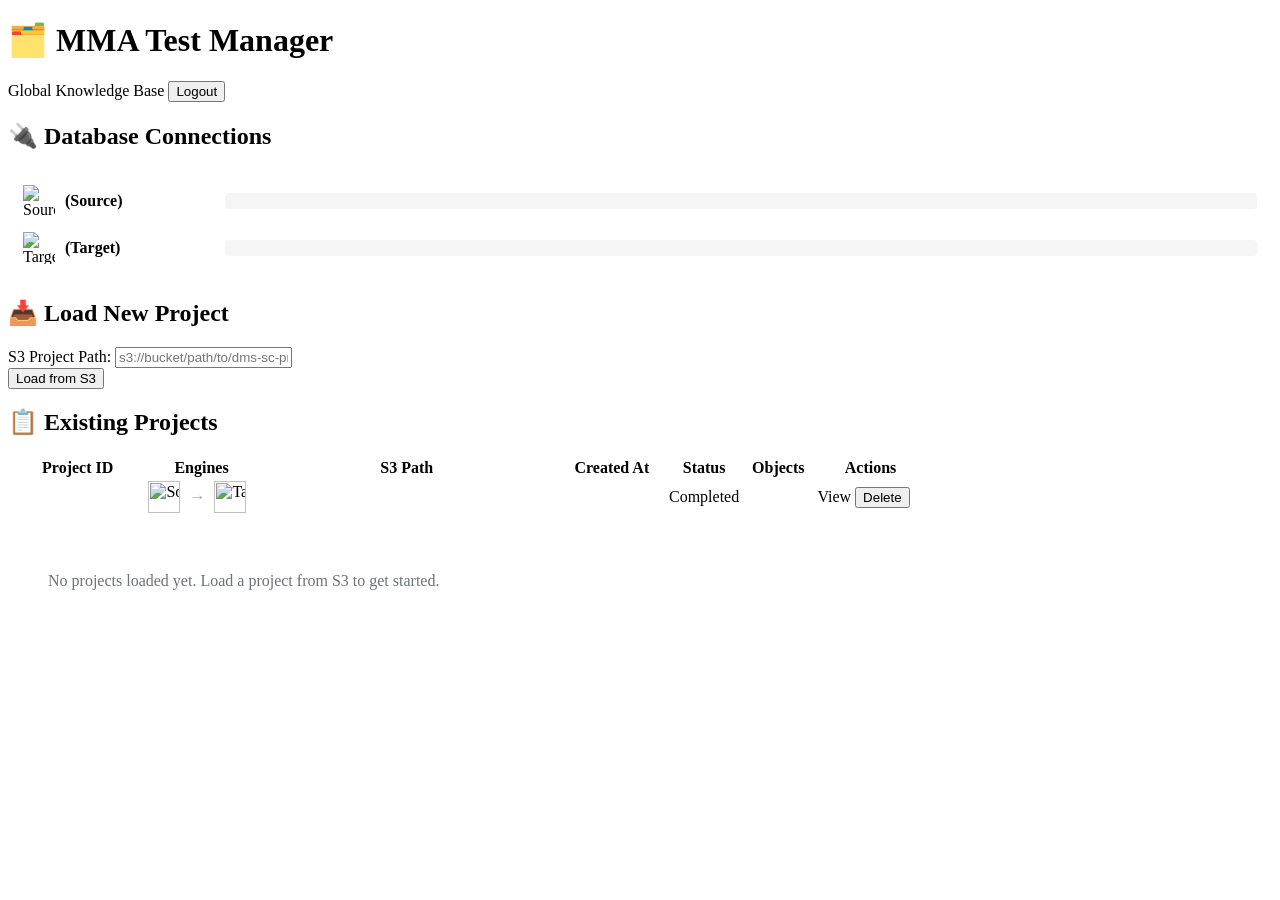
<file: mma-test-manager/src/main/resources/templates/index.html>
<!DOCTYPE html>
<html xmlns:th="http://www.thymeleaf.org">
<head>
    <meta charset="UTF-8">
    <meta name="viewport" content="width=device-width, initial-scale=1.0">
    <meta name="_csrf" th:content="${_csrf.token}"/>
    <meta name="_csrf_header" th:content="${_csrf.headerName}"/>
    <title>MMA Test Manager - Home</title>
    <link rel="stylesheet" th:href="@{/css/style.css}">
</head>
<body>
    <div class="header">
        <div class="header-content">
            <h1>🗂️ MMA Test Manager</h1>
            <div class="header-nav">
                <a th:href="@{/knowledge-base}" class="btn btn-secondary btn-sm">Global Knowledge Base</a>
                <form method="post" th:action="@{/logout}" style="display: inline;">
                    <button type="submit" class="btn btn-secondary btn-sm">Logout</button>
                </form>
            </div>
        </div>
    </div>

    <div class="container">
        <div class="card" th:if="${sourceDbConnectionString != null or targetDbConnectionString != null}">
            <div class="card-header">
                <h2>🔌 Database Connections</h2>
            </div>
            <div style="padding: 15px;">
                <div th:if="${sourceDbConnectionString != null}" style="margin-bottom: 15px;">
                    <div style="display: flex; align-items: center; gap: 10px;">
                        <img th:src="${sourceDbIcon}" alt="Source DB" style="width: 32px; height: 32px;">
                        <strong style="min-width: 150px;"><span th:text="${sourceDbEngine}"></span> (Source)</strong>
                        <div style="flex: 1; background: #f5f5f5; padding: 8px; border-radius: 4px; font-family: monospace; word-wrap: break-word; overflow-wrap: break-word;">
                            <span th:text="${sourceDbConnectionString}"></span>
                        </div>
                    </div>
                </div>
                <div th:if="${targetDbConnectionString != null}">
                    <div style="display: flex; align-items: center; gap: 10px;">
                        <img th:src="${targetDbIcon}" alt="Target DB" style="width: 32px; height: 32px;">
                        <strong style="min-width: 150px;"><span th:text="${targetDbEngine}"></span> (Target)</strong>
                        <div style="flex: 1; background: #f5f5f5; padding: 8px; border-radius: 4px; font-family: monospace; word-wrap: break-word; overflow-wrap: break-word;">
                            <span th:text="${targetDbConnectionString}"></span>
                        </div>
                    </div>
                </div>
            </div>
        </div>

        <div class="card">
            <div class="card-header">
                <h2>📥 Load New Project</h2>
            </div>
            <form method="post" th:action="@{/load}">
                <div class="form-group">
                    <label>S3 Project Path:</label>
                    <input type="text" name="s3Path" class="form-control" th:value="${defaultS3Path}" 
                           placeholder="s3://bucket/path/to/dms-sc-project" required>
                </div>
                <button type="submit" class="btn btn-primary">Load from S3</button>
            </form>
        </div>

        <div class="card">
            <div class="card-header flex-between">
                <h2>📋 Existing Projects</h2>
            </div>
            <div class="table-container" th:if="${projects != null and !projects.isEmpty()}">
                <table>
                    <thead>
                        <tr>
                            <th style="width: 15%;">Project ID</th>
                            <th style="width: 12%;">Engines</th>
                            <th>S3 Path</th>
                            <th style="width: 12%;">Created At</th>
                            <th style="width: 8%;">Status</th>
                            <th style="width: 8%;">Objects</th>
                            <th style="width: 12%;">Actions</th>
                        </tr>
                    </thead>
                    <tbody>
                        <tr th:each="project : ${projects}">
                            <td style="word-break: break-all;"><strong th:text="${project.id}"></strong></td>
                            <td style="white-space: nowrap; vertical-align: middle;">
                                <img th:if="${project.sourceEndpoint != null}" 
                                     th:src="@{/images/{engine}.png(engine=${project.sourceEndpoint.dbEngine})}"
                                     th:alt="${project.sourceEndpoint.dbEngine}"
                                     style="width: 32px; height: 32px; cursor: pointer; margin-right: 5px; vertical-align: middle;"
                                     th:onclick="'showEndpointInfo(' + ${project.sourceEndpoint.id} + ')'"
                                     title="Source Database">
                                <span style="color: #9ca3af; vertical-align: middle;">→</span>
                                <img th:if="${project.targetEndpoint != null}" 
                                     th:src="@{/images/{engine}.png(engine=${project.targetEndpoint.dbEngine})}"
                                     th:alt="${project.targetEndpoint.dbEngine}"
                                     style="width: 32px; height: 32px; cursor: pointer; margin-left: 5px; vertical-align: middle;"
                                     th:onclick="'showEndpointInfo(' + ${project.targetEndpoint.id} + ')'"
                                     title="Target Database">
                            </td>
                            <td th:text="${project.s3Path}"></td>
                            <td th:text="${project.createdAt}"></td>
                            <td>
                                <span class="badge badge-success" th:if="${project.status == 'COMPLETED'}">Completed</span>
                                <span class="badge badge-info" th:if="${project.status != 'COMPLETED'}" th:text="${project.status}"></span>
                            </td>
                            <td th:text="${project.objectCount}"></td>
                            <td>
                                <a th:href="@{/project/{id}(id=${project.id})}" class="btn btn-primary btn-sm">View</a>
                                <button class="btn btn-danger btn-sm" th:attr="data-project-id=${project.id}" onclick="deleteProject(this.dataset.projectId)">Delete</button>
                            </td>
                        </tr>
                    </tbody>
                </table>
            </div>
            <p th:if="${projects == null or projects.isEmpty()}" class="text-center" style="padding: 40px; color: #6b7280;">
                No projects loaded yet. Load a project from S3 to get started.
            </p>
        </div>
    </div>

    <!-- Endpoint Info Modal -->
    <div id="endpointModal" style="display:none; position:fixed; top:0; left:0; width:100%; height:100%; background:rgba(0,0,0,0.5); z-index:1000;">
        <div style="background:white; margin:50px auto; padding:20px; width:80%; max-width:600px; border-radius:8px; box-shadow: 0 4px 6px rgba(0,0,0,0.1);">
            <div style="display:flex; justify-content:space-between; align-items:center; margin-bottom:20px; border-bottom: 2px solid #e5e7eb; padding-bottom:10px;">
                <h2 style="margin:0;">Database Endpoint Information</h2>
                <button onclick="closeEndpointModal()" style="background:none; border:none; font-size:24px; cursor:pointer; color:#6b7280;">&times;</button>
            </div>
            <div id="endpointInfo" style="font-family:monospace; font-size:14px;"></div>
        </div>
    </div>

    <script th:inline="javascript">
        const contextPath = /*[[@{/}]]*/ '';
        const csrfToken = document.querySelector('meta[name="_csrf"]').content;
        const csrfHeader = document.querySelector('meta[name="_csrf_header"]').content;
        
        function deleteProject(projectId) {
            if (!confirm('Delete this project and all its data? This cannot be undone.')) {
                return;
            }
            fetch(contextPath + 'project/' + projectId + '/delete', { 
                method: 'POST',
                headers: {
                    [csrfHeader]: csrfToken
                }
            })
                .then(response => response.text())
                .then(data => {
                    if (data === 'SUCCESS') {
                        location.reload();
                    } else {
                        alert(data);
                    }
                });
        }
        
        function showEndpointInfo(endpointId) {
            fetch(contextPath + 'endpoint/' + endpointId)
                .then(response => response.json())
                .then(data => {
                    let html = '<table style="width:100%; border-collapse: collapse;">';
                    html += '<tr style="border-bottom:1px solid #e5e7eb;"><td style="padding:8px; font-weight:bold; width:40%;">Type:</td><td style="padding:8px;">' + data.endpointType + '</td></tr>';
                    html += '<tr style="border-bottom:1px solid #e5e7eb;"><td style="padding:8px; font-weight:bold;">Engine:</td><td style="padding:8px;">' + data.dbEngine + '</td></tr>';
                    html += '<tr style="border-bottom:1px solid #e5e7eb;"><td style="padding:8px; font-weight:bold;">Vendor:</td><td style="padding:8px;">' + (data.vendorName || 'N/A') + '</td></tr>';
                    html += '<tr style="border-bottom:1px solid #e5e7eb;"><td style="padding:8px; font-weight:bold;">Version:</td><td style="padding:8px;">' + (data.vendorEngineVersion || 'N/A') + '</td></tr>';
                    html += '<tr style="border-bottom:1px solid #e5e7eb;"><td style="padding:8px; font-weight:bold;">Edition:</td><td style="padding:8px;">' + (data.vendorEdition || 'N/A') + '</td></tr>';
                    html += '<tr style="border-bottom:1px solid #e5e7eb;"><td style="padding:8px; font-weight:bold;">Connection:</td><td style="padding:8px; word-break:break-all;">' + (data.connectionData || 'N/A') + '</td></tr>';
                    html += '<tr><td style="padding:8px; font-weight:bold;">Full Engine:</td><td style="padding:8px; word-break:break-all;">' + (data.vendorEngine || 'N/A') + '</td></tr>';
                    html += '</table>';
                    document.getElementById('endpointInfo').innerHTML = html;
                    document.getElementById('endpointModal').style.display = 'block';
                })
                .catch(error => {
                    alert('Error loading endpoint info: ' + error);
                });
        }
        
        function closeEndpointModal() {
            document.getElementById('endpointModal').style.display = 'none';
        }
    </script>
</body>
</html>
</file>
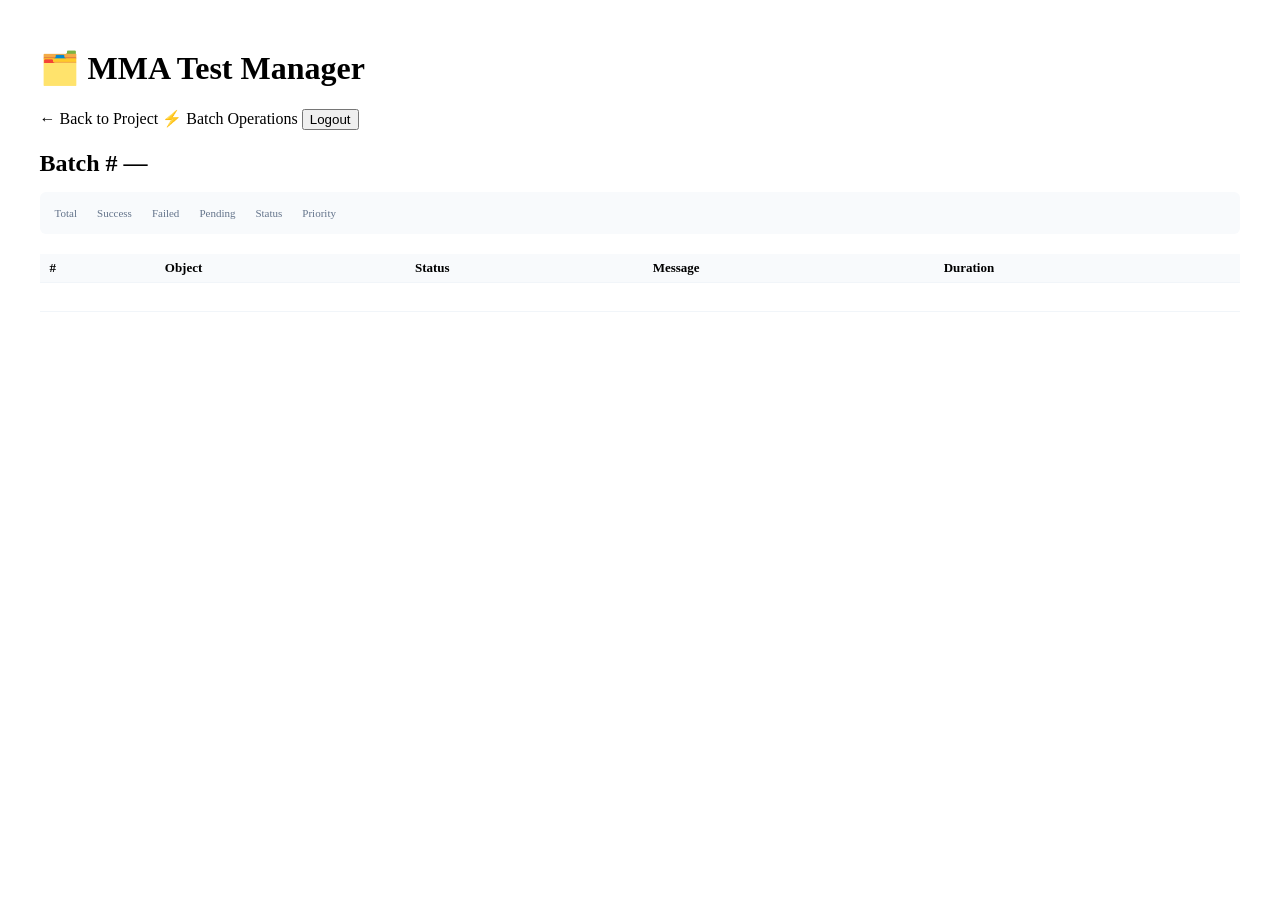
<file: mma-test-manager/src/main/resources/templates/batch-detail.html>
<!DOCTYPE html>
<html xmlns:th="http://www.thymeleaf.org">
<head>
    <meta charset="UTF-8"/>
    <title>Batch Job Detail</title>
    <link rel="stylesheet" th:href="@{/css/style.css}"/>
    <style>
        .detail-container { max-width: 95%; margin: 0 auto; padding: 20px; }
        .item-table { width: 100%; border-collapse: collapse; font-size: 13px; }
        .item-table th, .item-table td { padding: 6px 10px; border-bottom: 1px solid #f1f5f9; text-align: left; }
        .item-table th { background: #f8fafc; font-weight: 600; }
        .badge { padding: 2px 8px; border-radius: 10px; font-size: 11px; font-weight: 600; }
        .badge-success { background: #dcfce7; color: #166534; }
        .badge-failed { background: #fee2e2; color: #991b1b; }
        .badge-running { background: #dbeafe; color: #1d4ed8; }
        .badge-pending { background: #f1f5f9; color: #475569; }
        .badge-skipped { background: #fef3c7; color: #92400e; }
        .summary { display: flex; gap: 20px; margin-bottom: 20px; padding: 15px; background: #f8fafc; border-radius: 6px; }
        .summary-item { text-align: center; }
        .summary-item .num { font-size: 24px; font-weight: 700; }
        .summary-item .label { font-size: 11px; color: #64748b; }
    </style>
</head>
<body>
<div class="detail-container">
    <div class="header">
        <div class="header-content">
            <h1>🗂️ MMA Test Manager</h1>
            <div class="header-nav">
                <a th:href="@{/project/{id}(id=${projectId})}" class="btn btn-secondary btn-sm">← Back to Project</a>
                <a th:href="@{'/project/' + ${projectId} + '/batch'}" class="btn btn-secondary btn-sm">⚡ Batch Operations</a>
                <form method="post" th:action="@{/logout}" style="display: inline;"><button type="submit" class="btn btn-secondary btn-sm">Logout</button></form>
            </div>
        </div>
    </div>

    <div style="margin-top:20px;">
    <div style="display: flex; justify-content: space-between; align-items: center; margin-bottom: 15px;">
        <h2 style="margin:0;">Batch #<span th:text="${job.id}"></span> — <span th:text="${job.operation}"></span></h2>
        <span style="font-size:12px; color:#64748b;" th:text="'Submitted by ' + (${job.submittedBy} != null ? ${job.submittedBy} : '—') + ' at ' + ${#temporals.format(job.createdAt, 'yyyy-MM-dd HH:mm:ss')}"></span>
    </div>

    <div class="summary">
        <div class="summary-item"><div class="num" th:text="${job.totalItems}"></div><div class="label">Total</div></div>
        <div class="summary-item"><div class="num" style="color:#166534;" th:text="${job.completedItems}"></div><div class="label">Success</div></div>
        <div class="summary-item"><div class="num" style="color:#991b1b;" th:text="${job.failedItems}"></div><div class="label">Failed</div></div>
        <div class="summary-item"><div class="num" th:text="${job.totalItems - job.completedItems - job.failedItems}"></div><div class="label">Pending</div></div>
        <div class="summary-item"><div class="label">Status</div><div class="num" style="font-size:14px;" th:text="${job.status}"></div></div>
        <div class="summary-item"><div class="label">Priority</div><div class="num" style="font-size:14px;" th:text="${job.priority}"></div></div>
    </div>

    <table class="item-table">
        <thead><tr><th>#</th><th>Object</th><th>Status</th><th>Message</th><th>Duration</th></tr></thead>
        <tbody>
            <tr th:each="item, idx : ${items}">
                <td th:text="${idx.count}"></td>
                <td style="font-family:monospace;" th:text="${item.objectName}"></td>
                <td>
                    <span class="badge" th:classappend="${item.status == 'SUCCESS' ? 'badge-success' : item.status == 'FAILED' ? 'badge-failed' : item.status == 'RUNNING' ? 'badge-running' : item.status == 'SKIPPED' ? 'badge-skipped' : 'badge-pending'}" th:text="${item.status}"></span>
                </td>
                <td style="font-size:11px; max-width:400px; overflow:hidden; text-overflow:ellipsis;" th:text="${item.message}"></td>
                <td style="font-size:11px;" th:text="${item.startedAt != null && item.completedAt != null ? T(java.time.Duration).between(item.startedAt, item.completedAt).toSeconds() + 's' : '—'}"></td>
            </tr>
        </tbody>
    </table>
</div>
</body>
</html>
</file>
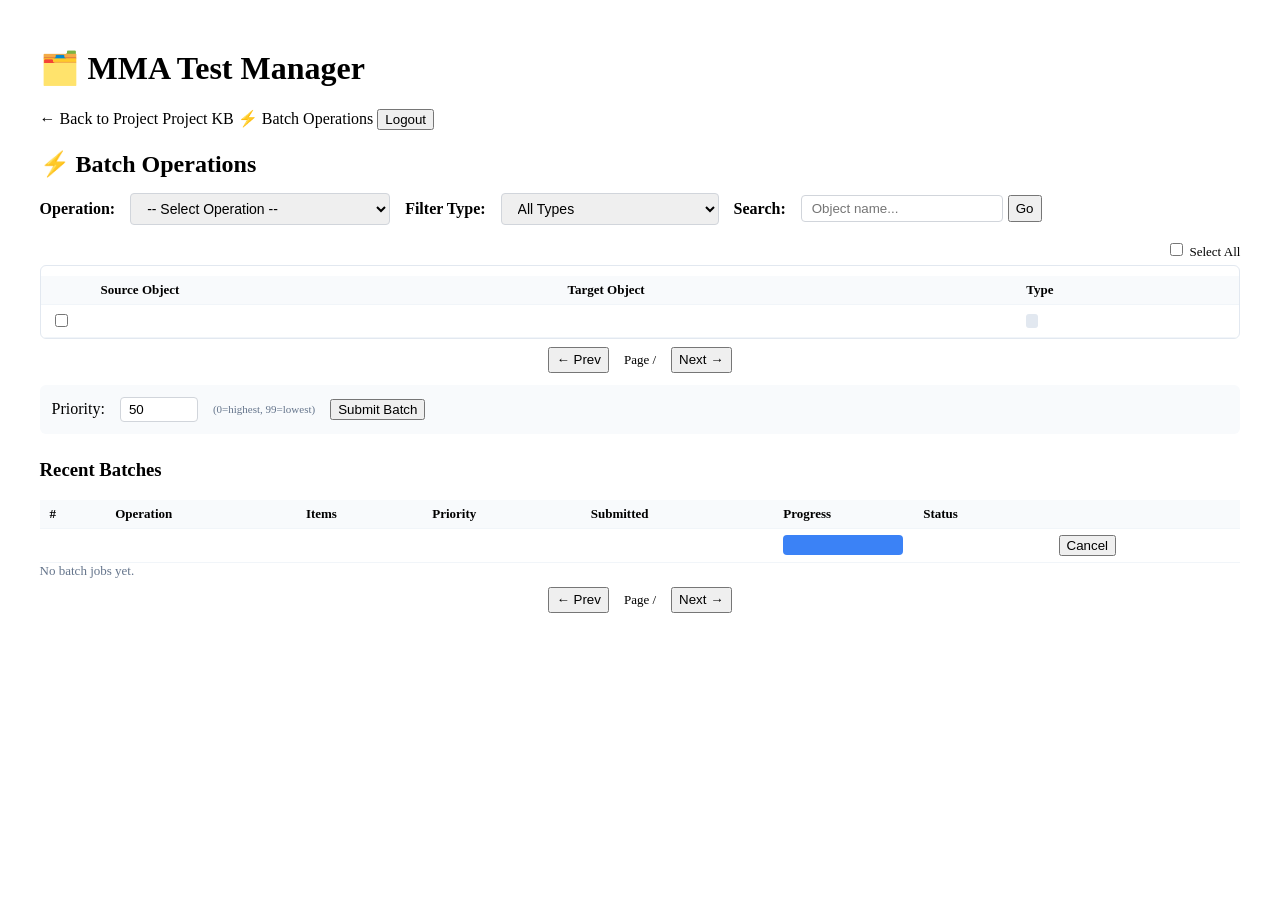
<file: mma-test-manager/src/main/resources/templates/batch.html>
<!DOCTYPE html>
<html xmlns:th="http://www.thymeleaf.org">
<head>
    <meta charset="UTF-8"/>
    <meta name="_csrf" th:content="${_csrf.token}"/>
    <meta name="_csrf_header" th:content="${_csrf.headerName}"/>
    <title>Batch Operations</title>
    <link rel="stylesheet" th:href="@{/css/style.css}"/>
    <style>
        .batch-container { max-width: 95%; margin: 0 auto; padding: 20px; }
        .step-row { display: flex; gap: 15px; align-items: center; margin-bottom: 15px; flex-wrap: wrap; }
        .step-row label { font-weight: 600; white-space: nowrap; }
        .step-row select { padding: 6px 12px; border: 1px solid #d1d5db; border-radius: 4px; font-size: 14px; }
        .object-table { width: 100%; border-collapse: collapse; margin-top: 10px; font-size: 13px; }
        .object-table th, .object-table td { padding: 6px 10px; border-bottom: 1px solid #f1f5f9; text-align: left; }
        .object-table th { background: #f8fafc; font-weight: 600; position: sticky; top: 0; }
        .object-table tr:hover { background: #f8fafc; }
        .object-list-wrapper { max-height: 400px; overflow-y: auto; border: 1px solid #e2e8f0; border-radius: 6px; }
        .progress-bar { background: #e2e8f0; border-radius: 4px; height: 20px; overflow: hidden; }
        .progress-fill { background: #3b82f6; height: 100%; transition: width 0.3s; display: flex; align-items: center; justify-content: center; color: white; font-size: 11px; }
        .job-table { width: 100%; border-collapse: collapse; font-size: 13px; margin-top: 10px; }
        .job-table th, .job-table td { padding: 6px 10px; border-bottom: 1px solid #f1f5f9; }
        .job-table th { background: #f8fafc; text-align: left; }
        .badge { padding: 2px 8px; border-radius: 10px; font-size: 11px; font-weight: 600; }
        .badge-running { background: #dbeafe; color: #1d4ed8; }
        .badge-completed { background: #dcfce7; color: #166534; }
        .badge-failed { background: #fee2e2; color: #991b1b; }
        .badge-queued { background: #fef3c7; color: #92400e; }
        .badge-cancelled { background: #f1f5f9; color: #475569; }
        .submit-row { display: flex; gap: 15px; align-items: center; margin-top: 12px; padding: 12px; background: #f8fafc; border-radius: 6px; }
        .type-badge { font-size: 11px; padding: 1px 6px; border-radius: 3px; background: #e2e8f0; color: #475569; }
    </style>
</head>
<body>
<div class="batch-container">
    <div class="header">
        <div class="header-content">
            <h1>🗂️ MMA Test Manager</h1>
            <div class="header-nav">
                <a th:href="@{/project/{id}(id=${projectId})}" class="btn btn-secondary btn-sm">← Back to Project</a>
                <a th:if="${project != null}" th:href="@{'/project/' + ${project.id} + '/knowledge-base'}" class="btn btn-secondary btn-sm">Project KB</a>
                <a th:if="${project != null}" th:href="@{'/project/' + ${project.id} + '/batch'}" class="btn btn-secondary btn-sm">⚡ Batch Operations</a>
                <form method="post" th:action="@{/logout}" style="display: inline;"><button type="submit" class="btn btn-secondary btn-sm">Logout</button></form>
            </div>
        </div>
    </div>

    <div style="margin-top:20px;">
    <h2 style="margin:0 0 15px 0;">⚡ Batch Operations</h2>

    <!-- Step 1: Operation dropdown -->
    <div class="step-row">
        <label>Operation:</label>
        <select id="operationSelect" onchange="changeOperation(this.value)">
            <option value="">-- Select Operation --</option>
            <optgroup label="DDL">
                <option value="CONVERT_DDL" th:selected="${operation == 'CONVERT_DDL'}">Convert/Fix Target DDL &amp; Apply</option>
                <option value="REFRESH_SOURCE_DDL" th:selected="${operation == 'REFRESH_SOURCE_DDL'}">Refresh DDL from Source</option>
                <option value="REFRESH_TARGET_DDL" th:selected="${operation == 'REFRESH_TARGET_DDL'}">Refresh DDL from Target</option>
            </optgroup>
            <optgroup label="Comparison Test">
                <option value="GENERATE_COMPARISON" th:selected="${operation == 'GENERATE_COMPARISON'}">Generate Comparison Tests</option>
                <option value="RUN_SOURCE" th:selected="${operation == 'RUN_SOURCE'}" th:text="'Run Source Tests (' + ${sourceEngine} + ')'">Run Source Tests</option>
                <option value="CONVERT_TESTS" th:selected="${operation == 'CONVERT_TESTS'}">Convert Tests to Target</option>
                <option value="RUN_TARGET" th:selected="${operation == 'RUN_TARGET'}" th:text="'Run Target Tests (' + ${targetEngine} + ')'">Run Target Tests</option>
                <option value="RESET_COMPARISON" th:selected="${operation == 'RESET_COMPARISON'}">⚠ Reset Comparison Tests</option>
            </optgroup>
            <optgroup label="Unit Test">
                <option value="GENERATE_UNIT" th:selected="${operation == 'GENERATE_UNIT'}" th:text="'Generate ' + ${targetEngine} + ' Unit Tests'">Generate Unit Tests</option>
                <option value="RUN_UNIT" th:selected="${operation == 'RUN_UNIT'}">Run Unit Tests</option>
                <option value="RESET_UNIT" th:selected="${operation == 'RESET_UNIT'}">⚠ Reset Unit Tests</option>
            </optgroup>
        </select>

        <label>Filter Type:</label>
        <select id="typeFilter" onchange="changeType(this.value)">
            <option value="">All Types</option>
            <option value="PROCEDURE">PROCEDURE</option>
            <option value="FUNCTION">FUNCTION</option>
            <option value="SQL_SCALAR_FUNCTION">SQL_SCALAR_FUNCTION</option>
            <option value="TABLE_FUNCTION">TABLE_FUNCTION</option>
            <option value="VIEW">VIEW</option>
            <option value="TRIGGER">TRIGGER</option>
            <option value="TABLE">TABLE</option>
        </select>

        <label>Search:</label>
        <form method="get" th:action="@{/project/{id}/batch(id=${projectId})}" style="display:flex; gap:5px;">
            <input type="hidden" name="operation" th:value="${operation}"/>
            <input type="text" name="search" th:value="${search}" placeholder="Object name..." style="padding:5px 10px; border:1px solid #d1d5db; border-radius:4px; width:180px;"/>
            <button type="submit" class="btn btn-primary btn-sm">Go</button>
        </form>
    </div>

    <!-- Step 2: Object list -->
    <div th:if="${operation != ''}" >
        <div style="display:flex; justify-content:space-between; align-items:center; margin-bottom:5px;">
            <span style="font-size:13px; color:#64748b;" th:text="${totalElements + ' eligible objects'}"></span>
            <label style="font-size:13px;"><input type="checkbox" id="selectAll" onchange="toggleAll(this)"/> Select All</label>
        </div>
        <div class="object-list-wrapper">
            <table class="object-table">
                <thead>
                    <tr>
                        <th style="width:30px;"></th>
                        <th>Source Object</th>
                        <th>Target Object</th>
                        <th>Type</th>
                    </tr>
                </thead>
                <tbody>
                    <tr th:each="obj : ${objects}">
                        <td><input type="checkbox" class="obj-check" th:value="${obj.id}"/></td>
                        <td style="font-family:monospace; font-size:12px;" th:text="${obj.sourceSchemaName + '.' + obj.sourceObjectName}"></td>
                        <td style="font-family:monospace; font-size:12px;" th:text="${obj.targetSchemaName != null ? obj.targetSchemaName + '.' + obj.targetObjectName : '—'}"></td>
                        <td><span class="type-badge" th:text="${obj.sourceObjectType}"></span></td>
                    </tr>
                </tbody>
            </table>
        </div>
        <div style="display:flex; justify-content:center; gap:5px; margin-top:8px;" th:if="${totalPages > 1}">
            <button class="btn btn-secondary btn-sm" th:if="${currentPage > 0}"
                    th:onclick="'location.href=\'' + @{/project/{id}/batch(id=${projectId},operation=${operation},search=${search},page=${currentPage - 1})} + '\''">← Prev</button>
            <span style="padding:5px 10px; font-size:13px;">Page <strong th:text="${currentPage + 1}"></strong> / <strong th:text="${totalPages}"></strong></span>
            <button class="btn btn-secondary btn-sm" th:if="${currentPage + 1 < totalPages}"
                    th:onclick="'location.href=\'' + @{/project/{id}/batch(id=${projectId},operation=${operation},search=${search},page=${currentPage + 1})} + '\''">Next →</button>
        </div>

        <!-- Submit row -->
        <div class="submit-row">
            <label>Priority:</label>
            <input type="number" id="priority" value="50" min="0" max="99" style="width:60px; padding:4px 8px; border:1px solid #d1d5db; border-radius:4px;"/>
            <span style="font-size:11px; color:#64748b;">(0=highest, 99=lowest)</span>
            <button class="btn btn-primary" onclick="submitBatch()">Submit Batch</button>
        </div>
    </div>

    <!-- Recent Jobs -->
    <h3 style="margin-top:25px;">Recent Batches</h3>
    <table class="job-table" th:if="${!#lists.isEmpty(recentJobs)}">
        <thead><tr><th>#</th><th>Operation</th><th>Items</th><th>Priority</th><th>Submitted</th><th>Progress</th><th>Status</th><th></th></tr></thead>
        <tbody>
            <tr th:each="job : ${recentJobs}">
                <td><a th:href="@{'/project/' + ${projectId} + '/batch/' + ${job.id}}" th:text="${job.id}"></a></td>
                <td th:text="${job.operation}"></td>
                <td th:text="${job.totalItems}"></td>
                <td th:text="${job.priority}"></td>
                <td style="font-size:11px;" th:text="${(job.submittedBy != null ? job.submittedBy : '—') + ' / ' + #temporals.format(job.createdAt, 'MM-dd HH:mm')}"></td>
                <td style="width:120px;">
                    <div class="progress-bar"><div class="progress-fill" th:with="pct=${job.totalItems != 0 ? (job.completedItems + job.failedItems) * 100 / job.totalItems : 0}" th:style="'width: ' + ${pct} + '%'" th:text="${pct} + '%'"></div></div>
                </td>
                <td><span class="badge" th:classappend="${job.status == 'RUNNING' ? 'badge-running' : job.status == 'COMPLETED' ? 'badge-completed' : job.status == 'FAILED' ? 'badge-failed' : job.status == 'CANCELLED' ? 'badge-cancelled' : 'badge-queued'}" th:text="${job.status}"></span></td>
                <td><button th:if="${job.status == 'RUNNING' || job.status == 'QUEUED'}" class="btn btn-secondary btn-sm" th:onclick="'cancelJob(' + ${job.id} + ')'">Cancel</button></td>
            </tr>
        </tbody>
    </table>
    <div th:if="${#lists.isEmpty(recentJobs)}" style="color:#64748b; font-size:13px;">No batch jobs yet.</div>
    <div style="display:flex; justify-content:center; gap:5px; margin-top:8px;" th:if="${totalJobPages > 1}">
        <button class="btn btn-secondary btn-sm" th:if="${jobPage > 0}"
                th:onclick="'location.href=\'' + @{/project/{id}/batch(id=${projectId},operation=${operation},jobPage=${jobPage - 1})} + '\''">← Prev</button>
        <span style="padding:5px 10px; font-size:13px;">Page <strong th:text="${jobPage + 1}"></strong> / <strong th:text="${totalJobPages}"></strong></span>
        <button class="btn btn-secondary btn-sm" th:if="${jobPage + 1 < totalJobPages}"
                th:onclick="'location.href=\'' + @{/project/{id}/batch(id=${projectId},operation=${operation},jobPage=${jobPage + 1})} + '\''">Next →</button>
    </div>

    <!-- Live status -->
    <div id="liveStatus" style="display:none; margin-top:15px; border:1px solid #3b82f6; border-radius:6px; padding:12px;">
        <h4 id="liveTitle" style="margin:0 0 8px 0;"></h4>
        <div class="progress-bar"><div class="progress-fill" id="liveProgress" style="width:0%">0%</div></div>
        <div id="liveItems" style="margin-top:8px; max-height:200px; overflow-y:auto; font-size:12px;"></div>
    </div>
</div>

<script th:inline="javascript">
    const contextPath = /*[[@{/}]]*/ '';
    const projectId = /*[[${projectId}]]*/ '';
    const csrfToken = document.querySelector('meta[name="_csrf"]').content;
    const csrfHeader = document.querySelector('meta[name="_csrf_header"]').content;

    function changeOperation(val) {
        if (val) location.href = contextPath + 'project/' + projectId + '/batch?operation=' + val;
    }
    function changeType(val) {
        const op = document.getElementById('operationSelect').value;
        location.href = contextPath + 'project/' + projectId + '/batch?operation=' + op + '&search=' + val;
    }
    function toggleAll(cb) {
        document.querySelectorAll('.obj-check').forEach(c => c.checked = cb.checked);
    }
    function submitBatch() {
        const op = document.getElementById('operationSelect').value;
        if (!op) { alert('Select an operation'); return; }
        const selected = [...document.querySelectorAll('.obj-check:checked')].map(c => c.value);
        if (!selected.length) { alert('Select at least one object'); return; }
        const priority = document.getElementById('priority').value;

        showWorking('Submitting batch...');
        fetch(contextPath + 'project/' + projectId + '/batch/submit', {
            method: 'POST',
            headers: { 'Content-Type': 'application/x-www-form-urlencoded', [csrfHeader]: csrfToken },
            body: 'operation=' + op + '&priority=' + priority + '&' + selected.map(id => 'objectIds=' + id).join('&')
        }).then(r => { if (!r.ok) throw new Error('HTTP ' + r.status); return r.json(); })
        .then(data => {
            hideWorking();
            if (data.jobId) {
                document.getElementById('liveStatus').style.display = 'block';
                pollStatus(data.jobId);
            } else { alert('Submit failed: ' + JSON.stringify(data)); }
        }).catch(err => { hideWorking(); alert('Error: ' + err); });
    }
    function pollStatus(jobId) {
        const interval = setInterval(() => {
            fetch(contextPath + 'project/' + projectId + '/batch/' + jobId + '/status')
                .then(r => r.json()).then(data => {
                    document.getElementById('liveTitle').textContent = data.operation + ' — ' + data.status + ' (' + (data.success + data.failed) + '/' + data.total + ')';
                    document.getElementById('liveProgress').style.width = data.progress + '%';
                    document.getElementById('liveProgress').textContent = data.progress + '%';
                    document.getElementById('liveItems').innerHTML = data.items.map(i =>
                        '<div>' + (i.status==='SUCCESS'?'✅':i.status==='FAILED'?'❌':i.status==='RUNNING'?'⏳':'⬜') +
                        ' ' + i.objectName + (i.status==='FAILED'&&i.message?' <span style="color:#dc2626">'+i.message.substring(0,60)+'</span>':'') + '</div>'
                    ).join('');
                    if (data.status !== 'RUNNING' && data.status !== 'QUEUED') {
                        clearInterval(interval);
                        setTimeout(() => location.reload(), 1500);
                    }
                });
        }, 3000);
    }
    function cancelJob(jobId) {
        fetch(contextPath + 'project/' + projectId + '/batch/' + jobId + '/cancel', {
            method: 'POST', headers: { [csrfHeader]: csrfToken }
        }).then(() => location.reload());
    }
    function showWorking(msg) {
        let el = document.getElementById('workingOverlay');
        if (!el) { el = document.createElement('div'); el.id = 'workingOverlay'; el.style.cssText = 'position:fixed;top:0;left:0;width:100%;height:100%;background:rgba(0,0,0,0.3);z-index:9999;display:flex;align-items:center;justify-content:center;'; document.body.appendChild(el); }
        el.innerHTML = '<div style="background:white;padding:20px 40px;border-radius:8px;box-shadow:0 4px 12px rgba(0,0,0,0.2);font-size:16px;"><span style="display:inline-block;width:16px;height:16px;border:2px solid #ccc;border-top-color:#333;border-radius:50%;animation:spin .6s linear infinite;margin-right:8px;vertical-align:middle;"></span>' + msg + '</div>';
        el.style.display = 'flex';
    }
    function hideWorking() { const el = document.getElementById('workingOverlay'); if (el) el.style.display = 'none'; }
</script>
<style>@keyframes spin{to{transform:rotate(360deg);}}</style>
</body>
</html>
</file>
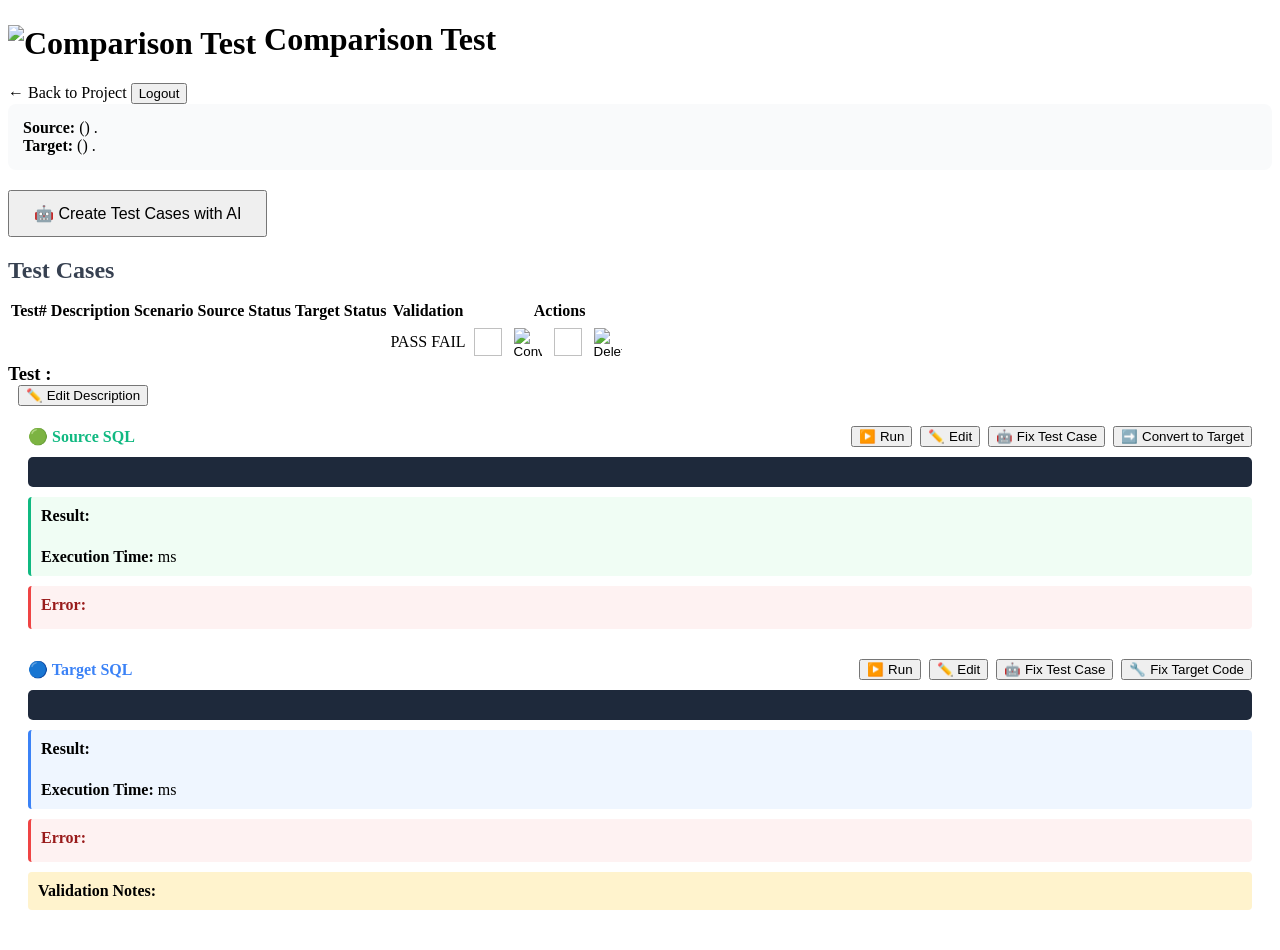
<file: mma-test-manager/src/main/resources/templates/comparison.html>
<!DOCTYPE html>
<html xmlns:th="http://www.thymeleaf.org">
<head>
    <meta charset="UTF-8">
    <meta name="viewport" content="width=device-width, initial-scale=1.0">
    <meta name="_csrf" th:content="${_csrf.token}"/>
    <meta name="_csrf_header" th:content="${_csrf.headerName}"/>
    <title>Comparison Test - MMA Test Manager</title>
    <link rel="stylesheet" th:href="@{/css/style.css}">
    <style>
        .sql-box { background: #1e293b; color: #e2e8f0; padding: 15px; font-family: 'Courier New', monospace; font-size: 13px; white-space: pre-wrap; border-radius: 5px; margin: 10px 0; max-height: 300px; overflow-y: auto; }
        .test-row { background: white; padding: 15px; margin-bottom: 15px; border-radius: 8px; box-shadow: 0 1px 3px rgba(0,0,0,0.1); }
        .test-header { display: flex; justify-content: space-between; align-items: center; margin-bottom: 10px; }
        .test-actions { display: flex; gap: 5px; }
        .icon-btn { padding: 4px; border: none; background: transparent; cursor: pointer; transition: all 0.2s; border-radius: 4px; }
        .icon-btn:hover { transform: scale(1.1); opacity: 0.8; }
        .icon-btn img { width: 28px; height: 28px; display: block; }
    </style>
</head>
<body>
    <div class="header">
        <div class="header-content">
            <h1><img th:src="@{/images/comparison-test.png}" alt="Comparison Test" style="width: 32px; height: 32px; vertical-align: middle;"> Comparison Test</h1>
            <div class="header-nav">
                <a th:href="@{/project/{id}(id=${object.projectId})}" class="btn btn-secondary btn-sm" onclick="event.preventDefault(); history.back();">← Back to Project</a>
                <form method="post" th:action="@{/logout}" style="display: inline;">
                    <button type="submit" class="btn btn-secondary btn-sm">Logout</button>
                </form>
            </div>
        </div>
    </div>

    <div class="container">
        <div class="card">
            <div class="object-info" style="background: #f9fafb; padding: 15px; border-radius: 8px; margin-bottom: 20px;">
                <div><strong>Source:</strong> (<span th:text="${object.sourceObjectType}"></span>)
                <span th:text="${object.sourceSchemaName}"></span>.<span th:if="${object.sourcePackageName != null and !object.sourcePackageName.isEmpty()}" th:text="${object.sourcePackageName + '.'}"></span><span th:text="${object.sourceObjectName}"></span></div>
                <div><strong>Target:</strong> (<span th:text="${object.targetObjectType != null ? object.targetObjectType : object.sourceObjectType}"></span>) <span th:text="${object.targetSchemaName}"></span>.<span th:text="${object.targetObjectName}"></span></div>
            </div>
            
            <div style="margin-bottom: 20px;">
                <button class="btn btn-primary" th:onclick="'generateTests(' + ${object.id} + ')'" style="font-size: 16px; padding: 12px 24px;">
                    🤖 Create Test Cases with AI
                </button>
            </div>

            <h2 style="color: #374151; margin-bottom: 15px;">Test Cases</h2>
            <div class="table-container">
                <table th:if="${testCases != null and !testCases.isEmpty()}">
                    <thead>
                        <tr>
                            <th>Test#</th>
                            <th>Description</th>
                            <th>Scenario</th>
                            <th th:text="${sourceEngine} + ' Status'">Source Status</th>
                            <th th:text="${targetEngine} + ' Status'">Target Status</th>
                            <th>Validation</th>
                <th style="min-width: 180px;">Actions</th>
            </tr>
        </thead>
        <tbody>
            <tr th:each="tc : ${testCases}">
                <td th:text="${tc.testNumber}"></td>
                <td th:text="${tc.description}"></td>
                <td th:text="${tc.scenario}"></td>
                <td th:text="${tc.sourceStatus}"></td>
                <td th:text="${tc.targetStatus}"></td>
                <td>
                    <span th:if="${tc.validationResult == 'PASS'}" class="status-pass">PASS</span>
                    <span th:if="${tc.validationResult == 'FAIL'}" class="status-fail">FAIL</span>
                    <span th:if="${tc.validationResult != 'PASS' and tc.validationResult != 'FAIL'}" th:text="${tc.validationResult}"></span>
                </td>
                <td>
                    <button class="icon-btn" th:onclick="'executeSource(' + ${tc.id} + ')'" th:title="'Run ' + ${sourceEngine}">
                        <img th:src="@{/images/{icon}.png(icon=${sourceIcon})}" th:alt="${sourceEngine}">
                    </button>
                    <button class="icon-btn" th:onclick="'convertToTarget(' + ${tc.id} + ')'" th:title="'Convert to ' + ${targetEngine}">
                        <img th:src="@{/images/convert.png}" alt="Convert">
                    </button>
                    <button class="icon-btn" th:onclick="'executeTarget(' + ${tc.id} + ')'" th:title="'Run ' + ${targetEngine}">
                        <img th:src="@{/images/{icon}.png(icon=${targetIcon})}" th:alt="${targetEngine}">
                    </button>
                    <button class="icon-btn" th:onclick="'deleteTestCase(' + ${tc.id} + ')'" title="Delete">
                        <img th:src="@{/images/delete.png}" alt="Delete">
                    </button>
                </td>
            </tr>
        </tbody>
    </table>
            </div>
        </div>
    </div>
    
    <div th:each="tc : ${testCases}" class="card" style="margin-bottom: 20px;">
        <div class="card-header flex-between">
            <h3 style="margin: 0;">Test <span th:text="${tc.testNumber}"></span>: <span th:text="${tc.description}"></span></h3>
            <button class="btn btn-secondary btn-sm" th:data-tc-id="${tc.id}" th:data-desc="${tc.description}" onclick="editDescriptionModal(this.dataset.tcId, this.dataset.desc)" style="margin-left: 10px;">✏️ Edit Description</button>
        </div>
        
        <div style="padding: 20px;">
            <div style="display: flex; justify-content: space-between; align-items: center; margin-bottom: 10px;">
                <h4 style="margin: 0; color: #10b981;" th:text="'🟢 ' + ${sourceEngine} + ' SQL'">🟢 Source SQL</h4>
                <div style="display: flex; gap: 8px;">
                    <button class="btn btn-success btn-sm" th:onclick="'executeSource(' + ${tc.id} + ')'">▶️ Run</button>
                    <button class="btn btn-secondary btn-sm" th:onclick="'editSQL(' + ${tc.id} + ', \'source\')'">✏️ Edit</button>
                    <button class="btn btn-primary btn-sm" th:data-tc-id="${tc.id}" th:data-engine="${sourceEngineRaw}" onclick="fixTestCaseWithGenAI(this.dataset.tcId, this.dataset.engine)">🤖 Fix Test Case</button>
                    <button class="btn btn-info btn-sm" th:onclick="'convertToTarget(' + ${tc.id} + ')'">➡️ Convert to Target</button>
                </div>
            </div>
            <div class="sql-box" th:id="'source-sql-' + ${tc.id}" th:text="${tc.sourceSql}"></div>
            <div th:if="${tc.sourceResult}" style="margin-top: 10px; padding: 10px; background: #f0fdf4; border-left: 3px solid #10b981; border-radius: 4px;">
                <strong>Result:</strong> <pre style="margin: 5px 0 0 0; white-space: pre-wrap; font-family: monospace; font-size: 13px;" th:text="${tc.sourceResult}"></pre><br>
                <strong>Execution Time:</strong> <span th:text="${tc.sourceExecutionTimeMs}"></span> ms
            </div>
            <div th:if="${tc.sourceError}" style="margin-top: 10px; padding: 10px; background: #fef2f2; border-left: 3px solid #ef4444; border-radius: 4px; color: #991b1b;">
                <strong>Error:</strong> <pre style="margin: 5px 0 0 0; white-space: pre-wrap; font-family: monospace; font-size: 13px; color: #991b1b;" th:text="${tc.sourceError}"></pre>
            </div>
            
            <div th:if="${tc.targetSql}" style="margin-top: 30px;">
                <div style="display: flex; justify-content: space-between; align-items: center; margin-bottom: 10px;">
                    <h4 style="margin: 0; color: #3b82f6;" th:text="'🔵 ' + ${targetEngine} + ' SQL'">🔵 Target SQL</h4>
                    <div style="display: flex; gap: 8px;">
                        <button class="btn btn-success btn-sm" th:onclick="'executeTarget(' + ${tc.id} + ')'">▶️ Run</button>
                        <button class="btn btn-secondary btn-sm" th:onclick="'editSQL(' + ${tc.id} + ', \'target\')'">✏️ Edit</button>
                        <button class="btn btn-primary btn-sm" th:data-tc-id="${tc.id}" th:data-engine="${targetEngineRaw}" onclick="fixTestCaseWithGenAI(this.dataset.tcId, this.dataset.engine)">🤖 Fix Test Case</button>
                        <button class="btn btn-success btn-sm" th:onclick="'fixTargetCodeWithGenAI(' + ${tc.id} + ')'">🔧 Fix Target Code</button>
                    </div>
                </div>
                <div class="sql-box" th:id="'target-sql-' + ${tc.id}" th:text="${tc.targetSql}"></div>
                <div th:if="${tc.targetResult}" style="margin-top: 10px; padding: 10px; background: #eff6ff; border-left: 3px solid #3b82f6; border-radius: 4px;">
                    <strong>Result:</strong> <pre style="margin: 5px 0 0 0; white-space: pre-wrap; font-family: monospace; font-size: 13px;" th:text="${tc.targetResult}"></pre><br>
                    <strong>Execution Time:</strong> <span th:text="${tc.targetExecutionTimeMs}"></span> ms
                </div>
                <div th:if="${tc.targetError}" style="margin-top: 10px; padding: 10px; background: #fef2f2; border-left: 3px solid #ef4444; border-radius: 4px; color: #991b1b;">
                    <strong>Error:</strong> <pre style="margin: 5px 0 0 0; white-space: pre-wrap; font-family: monospace; font-size: 13px; color: #991b1b;" th:text="${tc.targetError}"></pre>
                </div>
            </div>
            
            <div th:if="${tc.validationNotes}" style="margin-top: 10px; padding: 10px; background: #fff3cd; border-radius: 4px;">
                <strong>Validation Notes:</strong> <span th:text="${tc.validationNotes}" style="white-space: pre-line;"></span>
            </div>
        </div>
    </div>
    
    <!-- Edit Modal -->
    <div id="editModal" style="display:none; position:fixed; top:0; left:0; width:100%; height:100%; background:rgba(0,0,0,0.5); z-index:1000;">
        <div style="background:white; margin:50px auto; padding:20px; width:80%; max-width:800px; border-radius:5px;">
            <h2>Edit SQL</h2>
            <textarea id="editSqlText" style="width:100%; height:300px; font-family:monospace; padding:10px;"></textarea>
            <br><br>
            <button onclick="saveSQL()" style="background:#28a745; color:white; padding:10px 20px; border:none; cursor:pointer;">Save</button>
            <button onclick="closeEditModal()" style="background:#6c757d; color:white; padding:10px 20px; border:none; cursor:pointer; margin-left:10px;">Cancel</button>
        </div>
    </div>
    
    <!-- Fix Test Modal -->
    <div id="fixTestModal" style="display:none; position:fixed; top:0; left:0; width:100%; height:100%; background:rgba(0,0,0,0.5); z-index:1000;">
        <div style="background:white; margin:50px auto; padding:20px; width:80%; max-width:800px; border-radius:5px;">
            <h2>🤖 Fix Test Case with AI</h2>
            <label for="fixTestInstruction"><strong>Additional Instructions (optional):</strong></label>
            <textarea id="fixTestInstruction" placeholder="Enter any additional instructions for fixing the test..." style="width:100%; min-height:150px; font-family:monospace; padding:10px; margin-top:10px;"></textarea>
            <br><br>
            <button onclick="submitFixTest()" style="background:#0d6efd; color:white; padding:10px 20px; border:none; cursor:pointer;">Fix Test Case</button>
            <button onclick="closeFixTestModal()" style="background:#6c757d; color:white; padding:10px 20px; border:none; cursor:pointer; margin-left:10px;">Cancel</button>
        </div>
    </div>
    
    <!-- Fix Target Code Modal -->
    <div id="fixTargetModal" style="display:none; position:fixed; top:0; left:0; width:100%; height:100%; background:rgba(0,0,0,0.5); z-index:1000;">
        <div style="background:white; margin:50px auto; padding:20px; width:80%; max-width:800px; border-radius:5px;">
            <h2>🔧 Fix Target Code with AI</h2>
            <div style="background:#fff3cd; border:1px solid #ffc107; padding:10px; margin-bottom:15px; border-radius:4px;">
                <strong style="color:#dc3545;">⚠️ WARNING:</strong> <span style="color:#856404;">Fix Target Code will automatically deploy AI-generated code to the target database without explicit confirmation.</span>
            </div>
            <label for="fixTargetInstruction"><strong>Additional Instructions (optional):</strong></label>
            <textarea id="fixTargetInstruction" placeholder="Enter any additional instructions for fixing the target code..." style="width:100%; min-height:150px; font-family:monospace; padding:10px; margin-top:10px;"></textarea>
            <br><br>
            <button onclick="submitFixTarget()" style="background:#198754; color:white; padding:10px 20px; border:none; cursor:pointer;">Fix Target Code</button>
            <button onclick="closeFixTargetModal()" style="background:#6c757d; color:white; padding:10px 20px; border:none; cursor:pointer; margin-left:10px;">Cancel</button>
        </div>
    </div>
    
    <!-- Edit Description Modal -->
    <div id="editDescModal" style="display:none; position:fixed; top:0; left:0; width:100%; height:100%; background:rgba(0,0,0,0.5); z-index:1000;">
        <div style="background:white; margin:50px auto; padding:20px; width:80%; max-width:600px; border-radius:5px;">
            <h2>✏️ Edit Test Description</h2>
            <input type="hidden" id="editDescTestCaseId">
            <label for="editDescInput"><strong>Description:</strong></label>
            <input type="text" id="editDescInput" style="width:100%; padding:10px; margin-top:10px; font-size:14px;">
            <br><br>
            <button onclick="saveDescriptionModal()" style="background:#0d6efd; color:white; padding:10px 20px; border:none; cursor:pointer;">Save</button>
            <button onclick="closeEditDescModal()" style="background:#6c757d; color:white; padding:10px 20px; border:none; cursor:pointer; margin-left:10px;">Cancel</button>
        </div>
    </div>
    
    <script th:inline="javascript">
        const contextPath = /*[[@{/}]]*/ '';
        const csrfToken = document.querySelector('meta[name="_csrf"]').content;
        const csrfHeader = document.querySelector('meta[name="_csrf_header"]').content;
        let currentTestCaseId = null;
        let currentDbType = null;
        let currentFixTestCaseId = null;
        let currentFixTestDbType = null;
        let currentFixTargetTestCaseId = null;
        
        function showAlert(message) {
            location.reload();
        }
        
        function generateTests(objectId) {
            if (!confirm('Generate 3 test cases?')) return;
            showWorking('Generating tests...');
            fetch(contextPath + 'validation/' + objectId + '/generate', { 
                method: 'POST',
                headers: { [csrfHeader]: csrfToken }
            })
                .then(response => response.text())
                .then(data => {
                    showAlert(data);
                    location.reload();
                })
                .catch(err => { hideWorking(); alert('Error: ' + err); });
        }
        
        function executeSource(testCaseId) {
            showWorking('Running on source...');
            fetch(contextPath + 'testcase/' + testCaseId + '/execute-source', { 
                method: 'POST',
                headers: { [csrfHeader]: csrfToken }
            })
                .then(response => response.text())
                .then(data => {
                    showAlert(data);
                    location.reload();
                });
        }
        
        function convertToTarget(testCaseId) {
            showWorking('Converting...');
            fetch(contextPath + 'testcase/' + testCaseId + '/convert', { 
                method: 'POST',
                headers: { [csrfHeader]: csrfToken }
            })
                .then(response => response.text())
                .then(data => {
                    showAlert(data);
                    location.reload();
                })
                .catch(err => { hideWorking(); alert('Error: ' + err); });
        }
        
        function executeTarget(testCaseId) {
            showWorking('Executing...');
            fetch(contextPath + 'testcase/' + testCaseId + '/execute-postgresql', { 
                method: 'POST',
                headers: { [csrfHeader]: csrfToken }
            })
                .then(response => response.text())
                .then(data => {
                    showAlert(data);
                    location.reload();
                });
        }
        
        function deleteTestCase(testCaseId) {
            if (!confirm('Delete this test case?')) return;
            fetch(contextPath + 'test-case/' + testCaseId + '/delete', { 
                method: 'POST',
                headers: { [csrfHeader]: csrfToken }
            })
                .then(response => response.text())
                .then(data => {
                    if (data === 'SUCCESS') {
                        location.reload();
                    } else {
                        showAlert(data);
                    }
                });
        }
        
        function editSQL(testCaseId, dbType) {
            currentTestCaseId = testCaseId;
            currentDbType = dbType;
            
            let sqlElement = document.getElementById((dbType === 'source' ? 'source-sql-' : 'target-sql-') + testCaseId);
            if (sqlElement) {
                document.getElementById('editSqlText').value = sqlElement.innerText;
                document.getElementById('editModal').style.display = 'block';
            } else {
                alert('SQL element not found for test case ' + testCaseId);
            }
        }
        
        function closeEditModal() {
            document.getElementById('editModal').style.display = 'none';
            currentTestCaseId = null;
            currentDbType = null;
        }
        
        function saveSQL() {
            let newSql = document.getElementById('editSqlText').value;
            
            // Get current SQL values
            let sourceSql = document.getElementById('source-sql-' + currentTestCaseId).innerText;
            let pgSql = document.getElementById('target-sql-' + currentTestCaseId) ? 
                        document.getElementById('target-sql-' + currentTestCaseId).innerText : '';
            
            // Update the appropriate one
            if (currentDbType === 'source') {
                sourceSql = newSql;
            } else {
                pgSql = newSql;
            }
            
            fetch(contextPath + 'testcase/' + currentTestCaseId + '/update', {
                method: 'POST',
                headers: {
                    'Content-Type': 'application/x-www-form-urlencoded',
                    [csrfHeader]: csrfToken
                },
                body: 'sourceSql=' + encodeURIComponent(sourceSql) + '&targetSql=' + encodeURIComponent(pgSql)
            })
            .then(response => response.text())
            .then(data => {
                showAlert(data);
                closeEditModal();
                location.reload();
            });
        }
        
        function fixTestCaseWithGenAI(testCaseId, dbType) {
            currentFixTestCaseId = testCaseId;
            currentFixTestDbType = dbType;
            document.getElementById('fixTestInstruction').value = '';
            document.getElementById('fixTestModal').style.display = 'block';
        }
        
        function closeFixTestModal() {
            document.getElementById('fixTestModal').style.display = 'none';
            currentFixTestCaseId = null;
            currentFixTestDbType = null;
        }
        
        function submitFixTest() {
            let userInput = document.getElementById('fixTestInstruction').value;
            
            // Hide input form and show loading message
            document.getElementById('fixTestModal').querySelector('div > div').innerHTML = 
                '<h2>🤖 Fixing Test Case with AI</h2>' +
                '<div style="padding: 20px; text-align: center;">' +
                '<p>Processing your request...</p>' +
                '<p style="color: #666;">This may take a few moments.</p>' +
                '</div>';
            
            fetch(contextPath + 'testcase/' + currentFixTestCaseId + '/fix/' + currentFixTestDbType, { 
                method: 'POST',
                headers: {
                    'Content-Type': 'application/x-www-form-urlencoded',
                    [csrfHeader]: csrfToken
                },
                body: 'additionalInstructions=' + encodeURIComponent(userInput || '')
            })
                .then(response => response.text())
                .then(data => {
                    showAlert(data);
                    closeFixTestModal();
                    location.reload();
                });
        }
        
        function fixTargetCodeWithGenAI(testCaseId) {
            currentFixTargetTestCaseId = testCaseId;
            document.getElementById('fixTargetInstruction').value = '';
            document.getElementById('fixTargetModal').style.display = 'block';
        }
        
        function closeFixTargetModal() {
            document.getElementById('fixTargetModal').style.display = 'none';
            currentFixTargetTestCaseId = null;
        }
        
        function submitFixTarget() {
            let userInput = document.getElementById('fixTargetInstruction').value;
            
            // Hide input form and show loading message
            document.getElementById('fixTargetModal').querySelector('div > div').innerHTML = 
                '<h2>🔧 Fixing Target Code with AI</h2>' +
                '<div style="padding: 20px; text-align: center;">' +
                '<p>Processing your request...</p>' +
                '<p style="color: #666;">This may take a few moments. The AI will analyze the error and generate corrected code.</p>' +
                '</div>';
            
            fetch(contextPath + 'testcase/' + currentFixTargetTestCaseId + '/fix-target-code', { 
                method: 'POST',
                headers: {
                    'Content-Type': 'application/x-www-form-urlencoded',
                    [csrfHeader]: csrfToken
                },
                body: 'additionalInstructions=' + encodeURIComponent(userInput || '')
            })
                .then(response => response.text())
                .then(data => {
                    showAlert(data);
                    closeFixTargetModal();
                    location.reload();
                });
        }
        
        function editDescriptionModal(testCaseId, description) {
            document.getElementById('editDescTestCaseId').value = testCaseId;
            document.getElementById('editDescInput').value = description;
            document.getElementById('editDescModal').style.display = 'block';
        }
        
        function closeEditDescModal() {
            document.getElementById('editDescModal').style.display = 'none';
        }
        
        function saveDescriptionModal() {
            let testCaseId = document.getElementById('editDescTestCaseId').value;
            let newDesc = document.getElementById('editDescInput').value;
            fetch(contextPath + 'testcase/' + testCaseId + '/description', {
                method: 'POST',
                headers: {
                    'Content-Type': 'application/x-www-form-urlencoded',
                    [csrfHeader]: csrfToken
                },
                body: 'description=' + encodeURIComponent(newDesc)
            }).then(() => {
                closeEditDescModal();
                location.reload();
            });
        }

        // Working indicator
        function showWorking(msg) {
            let el = document.getElementById('workingOverlay');
            if (!el) {
                el = document.createElement('div');
                el.id = 'workingOverlay';
                el.style.cssText = 'position:fixed;top:0;left:0;width:100%;height:100%;background:rgba(0,0,0,0.3);z-index:9999;display:flex;align-items:center;justify-content:center;';
                el.innerHTML = '<div style="background:white;padding:20px 40px;border-radius:8px;box-shadow:0 4px 12px rgba(0,0,0,0.2);font-size:16px;"><span class="spinner"></span> ' + msg + '</div>';
                document.body.appendChild(el);
            } else {
                el.querySelector('div').innerHTML = '<span class="spinner"></span> ' + msg;
                el.style.display = 'flex';
            }
        }
        function hideWorking() {
            const el = document.getElementById('workingOverlay');
            if (el) el.style.display = 'none';
        }
    </script>
    <style>.spinner{display:inline-block;width:16px;height:16px;border:2px solid #ccc;border-top-color:#333;border-radius:50%;animation:spin .6s linear infinite;margin-right:8px;vertical-align:middle;}@keyframes spin{to{transform:rotate(360deg);}}</style>
</body>
</html>
</file>
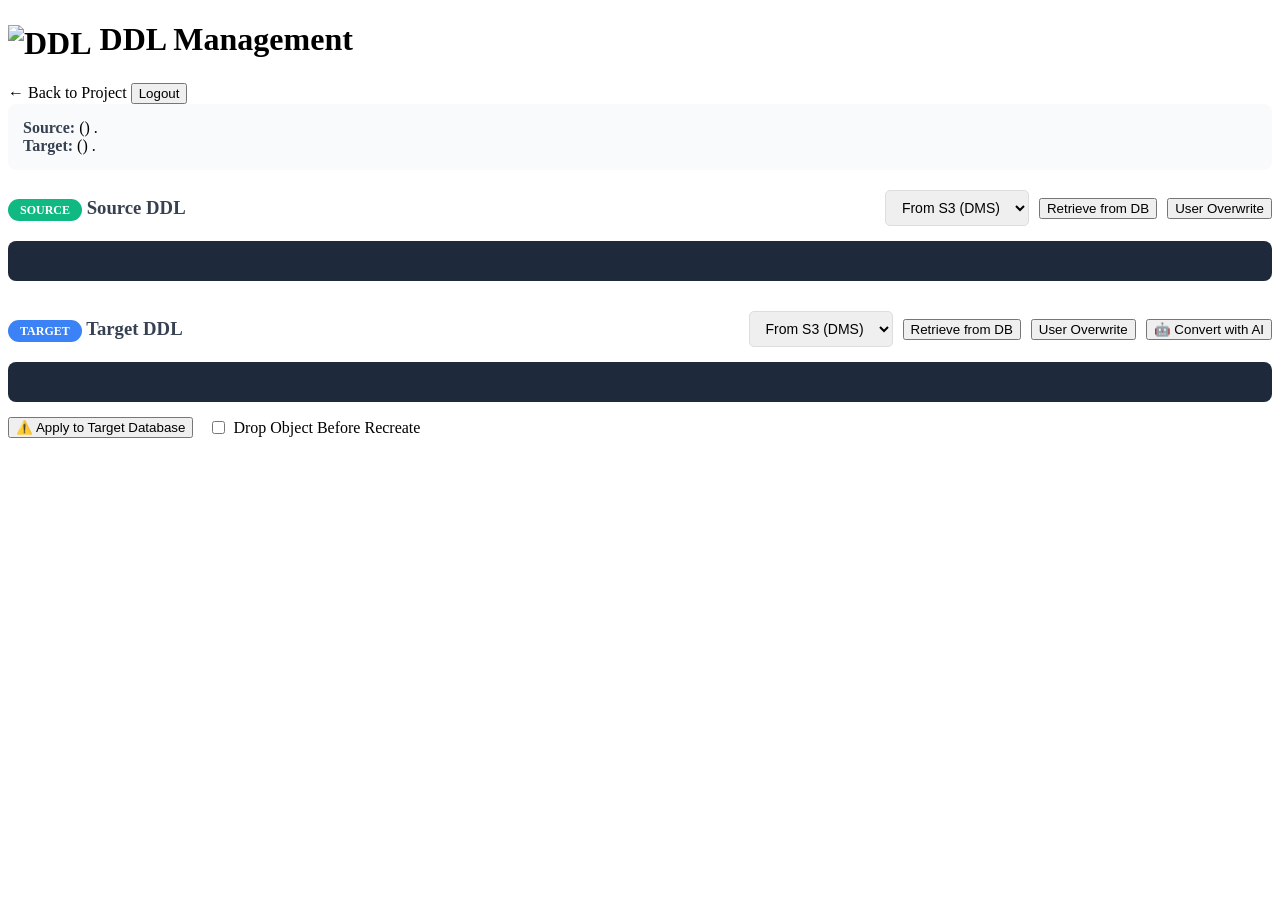
<file: mma-test-manager/src/main/resources/templates/ddl.html>
<!DOCTYPE html>
<html xmlns:th="http://www.thymeleaf.org">
<head>
    <meta charset="UTF-8">
    <meta name="viewport" content="width=device-width, initial-scale=1.0">
    <meta name="_csrf" th:content="${_csrf.token}"/>
    <meta name="_csrf_header" th:content="${_csrf.headerName}"/>
    <title>DDL View - MMA Test Manager</title>
    <link rel="stylesheet" th:href="@{/css/style.css}">
    <style>
        .ddl-section { margin-bottom: 30px; }
        .ddl-header { display: flex; justify-content: space-between; align-items: center; margin-bottom: 15px; }
        .ddl-header h3 { margin: 0; color: #374151; }
        .ddl-controls { display: flex; gap: 10px; align-items: center; }
        .ddl-controls select { padding: 8px 12px; border: 1px solid #ddd; border-radius: 5px; font-size: 14px; }
        .ddl-box { background: #1e293b; color: #e2e8f0; padding: 20px; font-family: 'Courier New', monospace; font-size: 13px; white-space: pre-wrap; border-radius: 8px; max-height: 500px; overflow-y: auto; line-height: 1.6; }
        .source-badge { background: #10b981; color: white; padding: 4px 12px; border-radius: 12px; font-size: 12px; font-weight: 600; }
        .target-badge { background: #3b82f6; color: white; padding: 4px 12px; border-radius: 12px; font-size: 12px; font-weight: 600; }
        .modal { display: none; position: fixed; z-index: 1000; left: 0; top: 0; width: 100%; height: 100%; background: rgba(0,0,0,0.7); }
        .modal-content { background: white; margin: 3% auto; padding: 0; width: 90%; max-width: 1000px; border-radius: 8px; box-shadow: 0 10px 40px rgba(0,0,0,0.3); }
        .modal-header { padding: 20px 25px; border-bottom: 1px solid #e5e7eb; }
        .modal-header h3 { margin: 0; color: #111827; }
        .modal-body { padding: 25px; }
        .modal-body textarea { width: 100%; min-height: 400px; font-family: 'Courier New', monospace; padding: 15px; border: 1px solid #ddd; border-radius: 5px; font-size: 13px; }
        .modal-footer { padding: 15px 25px; border-top: 1px solid #e5e7eb; text-align: right; }
        .loading { display: none; color: #667eea; margin-left: 10px; }
        .object-info { background: #f9fafb; padding: 15px; border-radius: 8px; margin-bottom: 20px; }
        .object-info strong { color: #374151; }
    </style>
</head>
<body>
    <div class="header">
        <div class="header-content">
            <h1><img th:src="@{/images/ddl.png}" alt="DDL" style="width: 32px; height: 32px; vertical-align: middle;"> DDL Management</h1>
            <div class="header-nav">
                <a th:href="@{/project/{id}(id=${object.projectId})}" class="btn btn-secondary btn-sm" onclick="event.preventDefault(); history.back();">← Back to Project</a>
                <form method="post" th:action="@{/logout}" style="display: inline;">
                    <button type="submit" class="btn btn-secondary btn-sm">Logout</button>
                </form>
            </div>
        </div>
    </div>

    <div class="container">
        <div class="card">
            <div class="object-info">
                <div><strong>Source:</strong> (<span th:text="${object.sourceObjectType}"></span>) 
                <span th:text="${object.sourceSchemaName}"></span>.<span th:if="${object.sourcePackageName != null and !object.sourcePackageName.isEmpty()}" th:text="${object.sourcePackageName + '.'}"></span><span th:text="${object.sourceObjectName}"></span></div>
                <div><strong>Target:</strong> (<span th:text="${object.targetObjectType != null ? object.targetObjectType : object.sourceObjectType}"></span>) <span th:text="${object.targetSchemaName}"></span>.<span th:text="${object.targetObjectName != null and !object.targetObjectName.isEmpty() ? object.targetObjectName : '(not converted)'}"></span></div>
            </div>

            <div class="ddl-section">
                <div class="ddl-header">
                    <h3><span class="source-badge">SOURCE</span> <span th:text="${sourceEngine}">Source</span> DDL</h3>
                    <div class="ddl-controls">
                        <select id="sourceSelect" onchange="loadSourceDdl()" class="form-control">
                            <option value="s3">From S3 (DMS)</option>
                            <option value="db">From Database</option>
                            <option value="user">User Overwrite</option>
                        </select>
                        <button class="btn btn-success btn-sm" onclick="retrieveSourceFromDb()">Retrieve from DB</button>
                        <button class="btn btn-secondary btn-sm" onclick="showSaveSourceModal()">User Overwrite</button>
                        <span class="loading" id="sourceLoading">Loading...</span>
                    </div>
                </div>
                <div class="ddl-box" id="sourceDdl" th:text="${object.sourceDdl}"></div>
            </div>

            <div class="ddl-section">
                <div class="ddl-header">
                    <h3><span class="target-badge">TARGET</span> <span th:text="${targetEngine}">Target</span> DDL</h3>
                    <div class="ddl-controls">
                        <select id="targetSelect" onchange="loadTargetDdl()" class="form-control">
                            <option value="s3">From S3 (DMS)</option>
                            <option value="db">From Database</option>
                            <option value="user">User Overwrite</option>
                            <option value="converted">AI Converted</option>
                        </select>
                        <button class="btn btn-success btn-sm" onclick="retrieveTargetFromDb()">Retrieve from DB</button>
                        <button class="btn btn-secondary btn-sm" onclick="showSaveTargetModal()">User Overwrite</button>
                        <button class="btn btn-primary btn-sm" onclick="showConvertModal()">🤖 Convert with AI</button>
                        <span class="loading" id="targetLoading">Loading...</span>
                    </div>
                </div>
                <div class="ddl-box" id="targetDdl" th:text="${object.targetDdl}"></div>
                <div style="margin-top: 15px; display: flex; align-items: center; gap: 15px;">
                    <button class="btn btn-danger" onclick="applyToTargetDb()">⚠️ Apply to Target Database</button>
                    <label style="display: flex; align-items: center; gap: 5px; cursor: pointer;">
                        <input type="checkbox" id="dropBeforeRecreate" style="cursor: pointer;">
                        <span>Drop Object Before Recreate</span>
                    </label>
                </div>
            </div>
        </div>
    </div>

    <!-- Save Source Modal -->
    <div id="saveSourceModal" class="modal">
        <div class="modal-content">
            <div class="modal-header">
                <h3>Save as User Overwrite (Source)</h3>
            </div>
            <div class="modal-body">
                <textarea id="saveSourceDdl"></textarea>
            </div>
            <div class="modal-footer">
                <button class="btn btn-secondary" onclick="closeModal('saveSourceModal')">Cancel</button>
                <button class="btn btn-primary" onclick="submitSaveSource()">Save</button>
            </div>
        </div>
    </div>

    <!-- Save Target Modal -->
    <div id="saveTargetModal" class="modal">
        <div class="modal-content">
            <div class="modal-header">
                <h3>Save as User Overwrite (Target)</h3>
            </div>
            <div class="modal-body">
                <textarea id="saveTargetDdl"></textarea>
            </div>
            <div class="modal-footer">
                <button class="btn btn-secondary" onclick="closeModal('saveTargetModal')">Cancel</button>
                <button class="btn btn-primary" onclick="submitSaveTarget()">Save</button>
            </div>
        </div>
    </div>

    <!-- Convert Modal -->
    <div id="convertModal" class="modal">
        <div class="modal-content">
            <div class="modal-header">
                <h3>🤖 Convert DDL with AI (Kiro CLI)</h3>
            </div>
            <div class="modal-body">
                <label for="convertInstruction"><strong>Additional Instructions (optional):</strong></label>
                <textarea id="convertInstruction" placeholder="Enter any additional conversion instructions..." style="min-height: 150px;"></textarea>
            </div>
            <div class="modal-footer">
                <button class="btn btn-secondary" onclick="closeModal('convertModal')">Cancel</button>
                <button class="btn btn-primary" onclick="submitConvert()">Convert</button>
            </div>
        </div>
    </div>

    <script th:inline="javascript">
        const contextPath = /*[[@{/}]]*/ '';
        const csrfToken = document.querySelector('meta[name="_csrf"]').content;
        const csrfHeader = document.querySelector('meta[name="_csrf_header"]').content;
        const objectId = /*[[${object.id}]]*/ 0;
        const ddlData = {
            source: {
                s3: /*[[${object.sourceDdl}]]*/ '',
                db: /*[[${object.sourceDdlFromDb}]]*/ '',
                user: /*[[${object.sourceDdlUserOverwrite}]]*/ ''
            },
            target: {
                s3: /*[[${object.targetDdl}]]*/ '',
                db: /*[[${object.targetDdlFromDb}]]*/ '',
                user: /*[[${object.targetDdlUserOverwrite}]]*/ '',
                converted: /*[[${object.targetDdlConverted}]]*/ ''
            }
        };
        
        // Initialize: auto-select DB if S3 is empty
        window.onload = function() {
            if (!ddlData.target.s3 || ddlData.target.s3.trim() === '') {
                if (ddlData.target.db && ddlData.target.db.trim() !== '') {
                    document.getElementById('targetSelect').value = 'db';
                    loadTargetDdl();
                }
            }
        };

        function loadSourceDdl() {
            const selected = document.getElementById('sourceSelect').value;
            const ddl = ddlData.source[selected] || '(No DDL available for this option)';
            document.getElementById('sourceDdl').textContent = ddl;
        }

        function loadTargetDdl() {
            const selected = document.getElementById('targetSelect').value;
            const ddl = ddlData.target[selected] || '(No DDL available for this option)';
            document.getElementById('targetDdl').textContent = ddl;
        }

        function retrieveSourceFromDb() {
            document.getElementById('sourceLoading').style.display = 'inline';
            fetch(`${contextPath}ddl/${objectId}/retrieve-source-db`, { 
                method: 'POST',
                headers: { [csrfHeader]: csrfToken }
            })
                .then(r => r.text())
                .then(data => {
                    document.getElementById('sourceLoading').style.display = 'none';
                    if (data.startsWith('ERROR:')) {
                        alert(data);
                    } else {
                        alert('Source DDL retrieved successfully. Reloading page...');
                        location.reload();
                    }
                })
                .catch(e => {
                    document.getElementById('sourceLoading').style.display = 'none';
                    alert('Error: ' + e.message);
                });
        }

        function retrieveTargetFromDb() {
            document.getElementById('targetLoading').style.display = 'inline';
            fetch(`${contextPath}ddl/${objectId}/retrieve-target-db`, { 
                method: 'POST',
                headers: { [csrfHeader]: csrfToken }
            })
                .then(r => r.text())
                .then(data => {
                    document.getElementById('targetLoading').style.display = 'none';
                    if (data.startsWith('ERROR:')) {
                        alert(data);
                    } else {
                        alert('Target DDL retrieved successfully. Reloading page...');
                        location.reload();
                    }
                })
                .catch(e => {
                    document.getElementById('targetLoading').style.display = 'none';
                    alert('Error: ' + e.message);
                });
        }

        function showSaveSourceModal() {
            const currentDdl = document.getElementById('sourceDdl').textContent;
            document.getElementById('saveSourceDdl').value = currentDdl;
            document.getElementById('saveSourceModal').style.display = 'block';
        }

        function showSaveTargetModal() {
            const currentDdl = document.getElementById('targetDdl').textContent;
            document.getElementById('saveTargetDdl').value = currentDdl;
            document.getElementById('saveTargetModal').style.display = 'block';
        }

        function showConvertModal() {
            document.getElementById('convertInstruction').value = '';
            document.getElementById('convertModal').style.display = 'block';
        }

        function closeModal(modalId) {
            document.getElementById(modalId).style.display = 'none';
        }

        function submitSaveSource() {
            const ddl = document.getElementById('saveSourceDdl').value;
            fetch(`${contextPath}ddl/${objectId}/save-source-overwrite`, {
                method: 'POST',
                headers: { 
                    'Content-Type': 'text/plain',
                    [csrfHeader]: csrfToken
                },
                body: ddl
            })
            .then(r => r.text())
            .then(data => {
                if (data === 'SUCCESS') {
                    closeModal('saveSourceModal');
                    alert('Source DDL saved. Reloading page...');
                    location.reload();
                } else {
                    alert(data);
                }
            })
            .catch(e => alert('Error: ' + e.message));
        }

        function submitSaveTarget() {
            const ddl = document.getElementById('saveTargetDdl').value;
            fetch(`${contextPath}ddl/${objectId}/save-target-overwrite`, {
                method: 'POST',
                headers: { 
                    'Content-Type': 'text/plain',
                    [csrfHeader]: csrfToken
                },
                body: ddl
            })
            .then(r => r.text())
            .then(data => {
                if (data === 'SUCCESS') {
                    closeModal('saveTargetModal');
                    alert('Target DDL saved. Reloading page...');
                    location.reload();
                } else {
                    alert(data);
                }
            })
            .catch(e => alert('Error: ' + e.message));
        }

        function submitConvert() {
            const instruction = document.getElementById('convertInstruction').value;
            const sourceDdl = document.getElementById('sourceDdl').textContent;
            
            document.getElementById('targetLoading').style.display = 'inline';
            closeModal('convertModal');
            
            const params = new URLSearchParams();
            params.append('sourceDdl', sourceDdl);
            params.append('instruction', instruction);
            
            const csrfToken = document.querySelector('meta[name="_csrf"]').content;
            const csrfHeader = document.querySelector('meta[name="_csrf_header"]').content;
            
            fetch(`${contextPath}ddl/${objectId}/convert`, {
                method: 'POST',
                headers: { 
                    'Content-Type': 'application/x-www-form-urlencoded',
                    [csrfHeader]: csrfToken
                },
                body: params
            })
            .then(r => r.text())
            .then(data => {
                document.getElementById('targetLoading').style.display = 'none';
                if (data === 'SUCCESS') {
                    alert('DDL converted successfully. Reloading page...');
                    location.reload();
                } else {
                    alert(data);
                }
            })
            .catch(e => {
                document.getElementById('targetLoading').style.display = 'none';
                alert('Error: ' + e.message);
            });
        }

        function applyToTargetDb() {
            const ddl = document.getElementById('targetDdl').textContent;
            if (!ddl || ddl.trim() === '' || ddl.startsWith('(No DDL')) {
                alert('No DDL to apply');
                return;
            }
            
            const dropBeforeRecreate = document.getElementById('dropBeforeRecreate').checked;
            const confirmMsg = dropBeforeRecreate 
                ? '⚠️ WARNING: This will DROP the existing object (matching signature) and recreate it on the target database. Are you sure?'
                : '⚠️ WARNING: This will execute the DDL on the target database. Are you sure?';
            
            if (!confirm(confirmMsg)) return;
            
            document.getElementById('targetLoading').style.display = 'inline';
            fetch(`${contextPath}ddl/${objectId}/apply-to-target?dropBeforeRecreate=${dropBeforeRecreate}`, {
                method: 'POST',
                headers: { 
                    'Content-Type': 'text/plain',
                    [csrfHeader]: csrfToken
                },
                body: ddl
            })
            .then(r => r.text())
            .then(data => {
                document.getElementById('targetLoading').style.display = 'none';
                if (data === 'SUCCESS') {
                    alert('DDL applied to target database successfully!');
                } else {
                    alert(data);
                }
            })
            .catch(e => {
                document.getElementById('targetLoading').style.display = 'none';
                alert('Error: ' + e.message);
            });
        }

        window.onclick = function(event) {
            if (event.target.classList.contains('modal')) {
                event.target.style.display = 'none';
            }
        }
    </script>
</body>
</html>
</file>
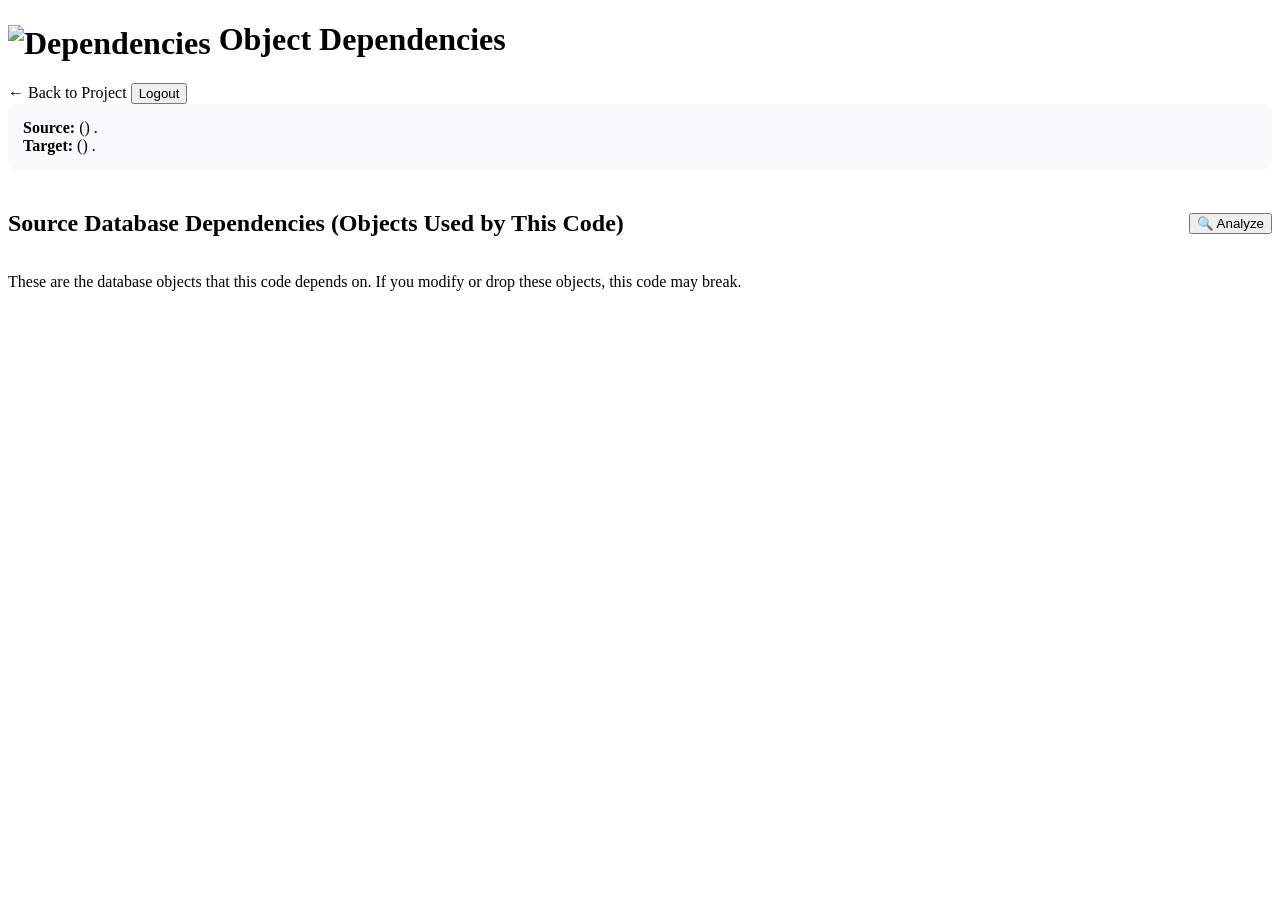
<file: mma-test-manager/src/main/resources/templates/dependencies.html>
<!DOCTYPE html>
<html xmlns:th="http://www.thymeleaf.org">
<head>
    <meta charset="UTF-8">
    <meta name="viewport" content="width=device-width, initial-scale=1.0">
    <meta name="_csrf" th:content="${_csrf.token}"/>
    <meta name="_csrf_header" th:content="${_csrf.headerName}"/>
    <title>Dependencies - MMA Test Manager</title>
    <link rel="stylesheet" th:href="@{/css/style.css}">
    <style>
        .code-box { background: #1e293b; color: #e2e8f0; padding: 15px; font-family: 'Courier New', monospace; font-size: 13px; white-space: pre-wrap; border-radius: 5px; margin: 10px 0; max-height: 400px; overflow-y: auto; }
        .type-badge { padding: 4px 10px; border-radius: 12px; font-size: 12px; font-weight: 600; color: white; }
        .type-table { background: #10b981; }
        .type-view { background: #3b82f6; }
        .type-function { background: #f59e0b; }
        .type-procedure { background: #ef4444; }
        .type-package { background: #8b5cf6; }
    </style>
</head>
<body>
    <div class="header">
        <div class="header-content">
            <h1><img th:src="@{/images/dependencies.png}" alt="Dependencies" style="width: 32px; height: 32px; vertical-align: middle;"> Object Dependencies</h1>
            <div class="header-nav">
                <a th:href="@{/project/{id}(id=${object.projectId})}" class="btn btn-secondary btn-sm" onclick="event.preventDefault(); history.back();">← Back to Project</a>
                <form method="post" th:action="@{/logout}" style="display: inline;">
                    <button type="submit" class="btn btn-secondary btn-sm">Logout</button>
                </form>
            </div>
        </div>
    </div>

    <div class="container">
        <div class="card">
            <div class="object-info" style="background: #f9fafb; padding: 15px; border-radius: 8px; margin-bottom: 20px;">
                <div><strong>Source:</strong> (<span th:text="${object.sourceObjectType}"></span>) 
                <span th:text="${object.sourceSchemaName}"></span>.<span th:if="${object.sourcePackageName != null and !object.sourcePackageName.isEmpty()}" th:text="${object.sourcePackageName + '.'}"></span><span th:text="${object.sourceObjectName}"></span></div>
                <div><strong>Target:</strong> (<span th:text="${object.targetObjectType != null ? object.targetObjectType : object.sourceObjectType}"></span>) <span th:text="${object.targetSchemaName}"></span>.<span th:text="${object.targetObjectName != null and !object.targetObjectName.isEmpty() ? object.targetObjectName : '(not converted)'}"></span></div>
            </div>
    
    <div class="section">
        <div style="display: flex; justify-content: space-between; align-items: center; margin-bottom: 15px;">
            <h2>Source Database Dependencies (Objects Used by This Code)</h2>
            <button class="btn btn-primary" onclick="analyzeSource()">🔍 Analyze</button>
        </div>
        <p>These are the database objects that this code depends on. If you modify or drop these objects, this code may break.</p>
        
        <div id="sourceLoading" style="display: none; color: #667eea; padding: 20px; text-align: center;">Analyzing source dependencies...</div>
        <div id="sourceError" style="display: none; color: #ef4444; padding: 20px;"></div>
        
        <div id="sourceResults" style="display: none;">
            <table id="sourceDepsTable">
                <thead>
                    <tr>
                        <th>Type</th>
                        <th>Owner</th>
                        <th>Name</th>
                        <th>Referenced Type</th>
                        <th>Referenced Owner</th>
                        <th>Referenced Name</th>
                    </tr>
                </thead>
                <tbody></tbody>
            </table>
            
            <div id="sourceTableBackups"></div>
            <div id="targetTableBackups" style="margin-top: 30px; padding-top: 30px; border-top: 2px solid #e5e7eb;"></div>
        </div>
    </div>
    
    <script th:inline="javascript">
        const contextPath = /*[[@{/}]]*/ '';
        const csrfToken = document.querySelector('meta[name="_csrf"]').content;
        const csrfHeader = document.querySelector('meta[name="_csrf_header"]').content;
        const objectId = /*[[${object.id}]]*/ 0;
        
        function analyzeSource() {
            document.getElementById('sourceLoading').style.display = 'block';
            document.getElementById('sourceError').style.display = 'none';
            document.getElementById('sourceResults').style.display = 'none';
            
            fetch(`${contextPath}dependencies/${objectId}/analyze-source`, { 
                method: 'POST',
                headers: { [csrfHeader]: csrfToken }
            })
                .then(r => r.json())
                .then(data => {
                    document.getElementById('sourceLoading').style.display = 'none';
                    if (data.success) {
                        renderDependencies(data.dependencies, data.tableDependencies, data.targetTableDependencies);
                    } else {
                        document.getElementById('sourceError').textContent = 'Error: ' + data.error;
                        document.getElementById('sourceError').style.display = 'block';
                    }
                })
                .catch(e => {
                    document.getElementById('sourceLoading').style.display = 'none';
                    document.getElementById('sourceError').textContent = 'Error: ' + e.message;
                    document.getElementById('sourceError').style.display = 'block';
                });
        }
        
        function renderDependencies(dependencies, tableDeps, targetTableDeps) {
            const tbody = document.querySelector('#sourceDepsTable tbody');
            tbody.innerHTML = '';
            
            if (dependencies && dependencies.length > 0) {
                dependencies.forEach(dep => {
                    const row = tbody.insertRow();
                    row.innerHTML = `
                        <td>${dep.type}</td>
                        <td>${dep.owner}</td>
                        <td>${dep.name}</td>
                        <td>${dep.referencedType}</td>
                        <td>${dep.referencedOwner}</td>
                        <td>${dep.referencedName}</td>
                    `;
                });
                
                if (tableDeps && tableDeps.length > 0) {
                    const backupsDiv = document.getElementById('sourceTableBackups');
                    backupsDiv.innerHTML = '<h3>Source Table Backup Scripts</h3><p>Before making changes, create backups of dependent tables using these scripts:</p>';
                    tableDeps.forEach(table => {
                        backupsDiv.innerHTML += `
                            <h4>${table.referencedOwner}.${table.referencedName}</h4>
                            <div class="code-box">${table.backupScript}</div>
                        `;
                    });
                }
                
                if (targetTableDeps && targetTableDeps.length > 0) {
                    const targetBackupsDiv = document.getElementById('targetTableBackups');
                    targetBackupsDiv.innerHTML = '<h3>Target Table Backup Scripts</h3><p>Corresponding target tables that should also be backed up:</p>';
                    targetTableDeps.forEach(table => {
                        targetBackupsDiv.innerHTML += `
                            <h4>${table.referencedOwner}.${table.referencedName}</h4>
                            <div class="code-box">${table.backupScript}</div>
                        `;
                    });
                }
                
                document.getElementById('sourceResults').style.display = 'block';
            } else {
                tbody.innerHTML = '<tr><td colspan="6" style="text-align: center;">No dependencies found.</td></tr>';
                document.getElementById('sourceResults').style.display = 'block';
            }
        }
    </script>
</body>
</html>
</file>
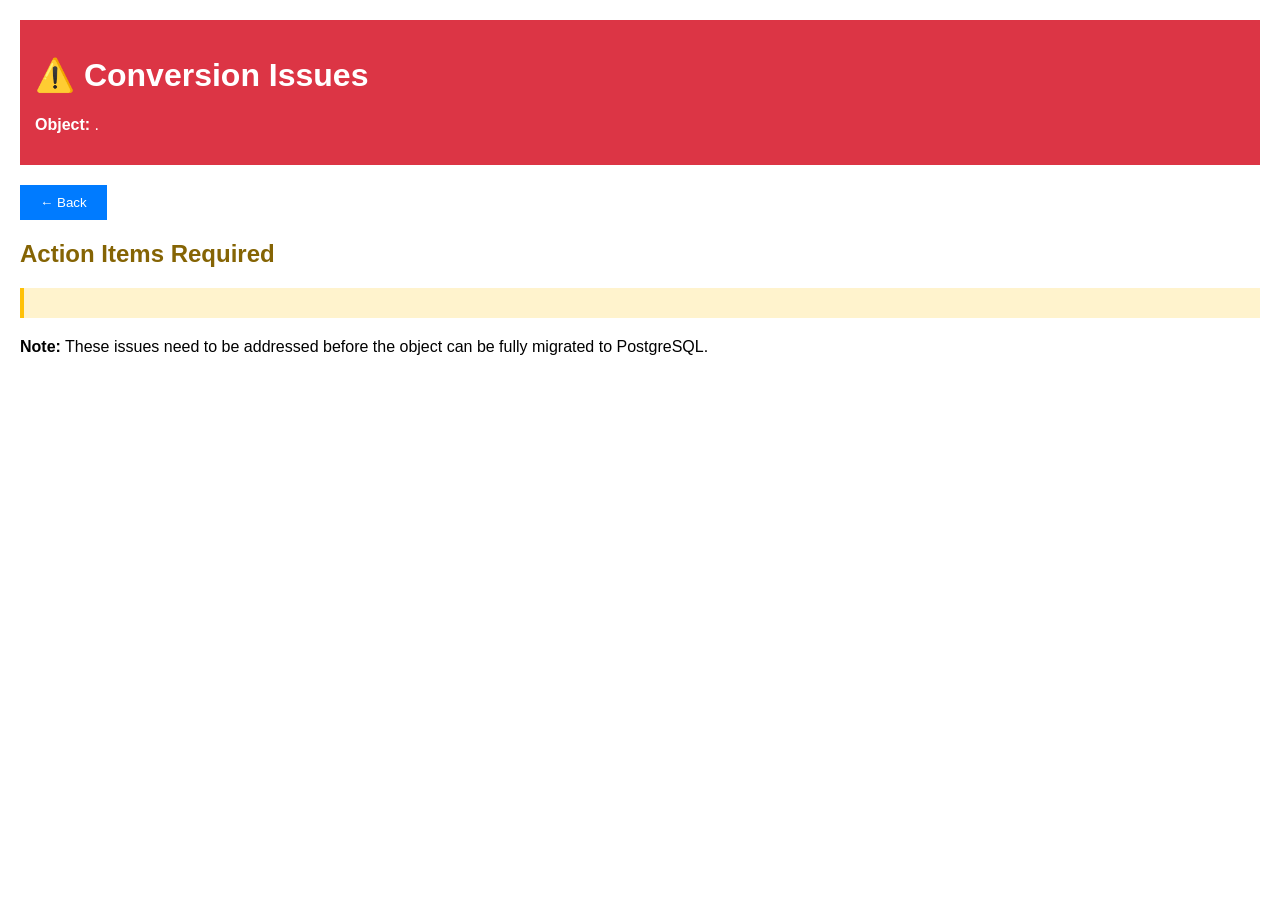
<file: mma-test-manager/src/main/resources/templates/issues.html>
<!DOCTYPE html>
<html xmlns:th="http://www.thymeleaf.org">
<head>
    <title>Conversion Issues</title>
    <style>
        body { font-family: Arial; margin: 20px; }
        .header { background: #dc3545; color: white; padding: 15px; margin-bottom: 20px; }
        .issues-box { background: #fff3cd; padding: 15px; border-left: 4px solid #ffc107; margin: 20px 0; white-space: pre-wrap; }
        button { padding: 10px 20px; background: #007bff; color: white; border: none; cursor: pointer; }
        .warning { color: #856404; }
    </style>
</head>
<body>
    <div class="header">
        <h1>⚠️ Conversion Issues</h1>
        <p><strong>Object:</strong> <span th:text="${object.sourceObjectType}"></span> 
           <span th:text="${object.sourceSchemaName}"></span>.<span th:text="${object.sourceObjectName}"></span></p>
    </div>
    
    <button onclick="history.back()">← Back</button>
    
    <h2 class="warning">Action Items Required</h2>
    <div class="issues-box" th:text="${object.conversionIssues}"></div>
    
    <p><strong>Note:</strong> These issues need to be addressed before the object can be fully migrated to PostgreSQL.</p>
</body>
</html>
</file>
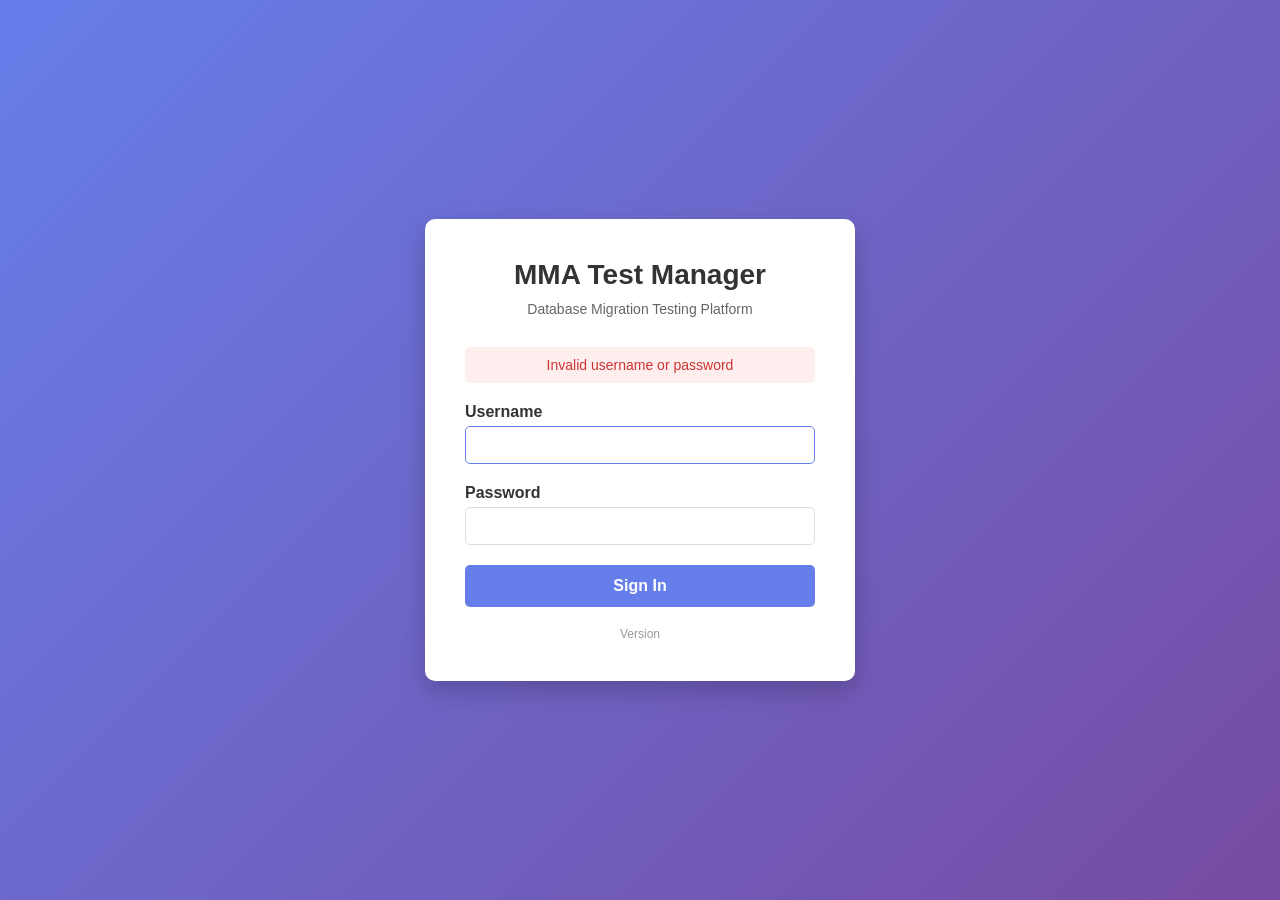
<file: mma-test-manager/src/main/resources/templates/login.html>
<!DOCTYPE html>
<html xmlns:th="http://www.thymeleaf.org">
<head>
    <meta charset="UTF-8">
    <meta name="viewport" content="width=device-width, initial-scale=1.0">
    <title>MMA Test Manager - Login</title>
    <style>
        body {
            font-family: Arial, sans-serif;
            background: linear-gradient(135deg, #667eea 0%, #764ba2 100%);
            display: flex;
            justify-content: center;
            align-items: center;
            height: 100vh;
            margin: 0;
        }
        .login-container {
            background: white;
            padding: 40px;
            border-radius: 10px;
            box-shadow: 0 10px 25px rgba(0,0,0,0.2);
            width: 350px;
        }
        .login-header {
            text-align: center;
            margin-bottom: 30px;
        }
        .login-header h1 {
            color: #333;
            margin: 0 0 10px 0;
            font-size: 28px;
        }
        .login-header p {
            color: #666;
            margin: 0;
            font-size: 14px;
        }
        .form-group {
            margin-bottom: 20px;
        }
        .form-group label {
            display: block;
            margin-bottom: 5px;
            color: #333;
            font-weight: bold;
        }
        .form-group input {
            width: 100%;
            padding: 10px;
            border: 1px solid #ddd;
            border-radius: 5px;
            box-sizing: border-box;
            font-size: 14px;
        }
        .form-group input:focus {
            outline: none;
            border-color: #667eea;
        }
        .btn-login {
            width: 100%;
            padding: 12px;
            background: #667eea;
            color: white;
            border: none;
            border-radius: 5px;
            font-size: 16px;
            font-weight: bold;
            cursor: pointer;
            transition: background 0.3s;
        }
        .btn-login:hover {
            background: #5568d3;
        }
        .error-message {
            background: #fee;
            color: #c33;
            padding: 10px;
            border-radius: 5px;
            margin-bottom: 20px;
            text-align: center;
            font-size: 14px;
        }
        .version {
            text-align: center;
            margin-top: 20px;
            color: #999;
            font-size: 12px;
        }
    </style>
</head>
<body>
    <div class="login-container">
        <div class="login-header">
            <h1>MMA Test Manager</h1>
            <p>Database Migration Testing Platform</p>
        </div>
        
        <div th:if="${param.error}" class="error-message">
            Invalid username or password
        </div>
        
        <form th:action="@{/login}" method="post">
            <div class="form-group">
                <label for="username">Username</label>
                <input type="text" id="username" name="username" required autofocus>
            </div>
            
            <div class="form-group">
                <label for="password">Password</label>
                <input type="password" id="password" name="password" required>
            </div>
            
            <button type="submit" class="btn-login">Sign In</button>
        </form>
        
        <div class="version" th:if="${version}">
            Version <span th:text="${version}"></span>
        </div>
    </div>
</body>
</html>
</file>
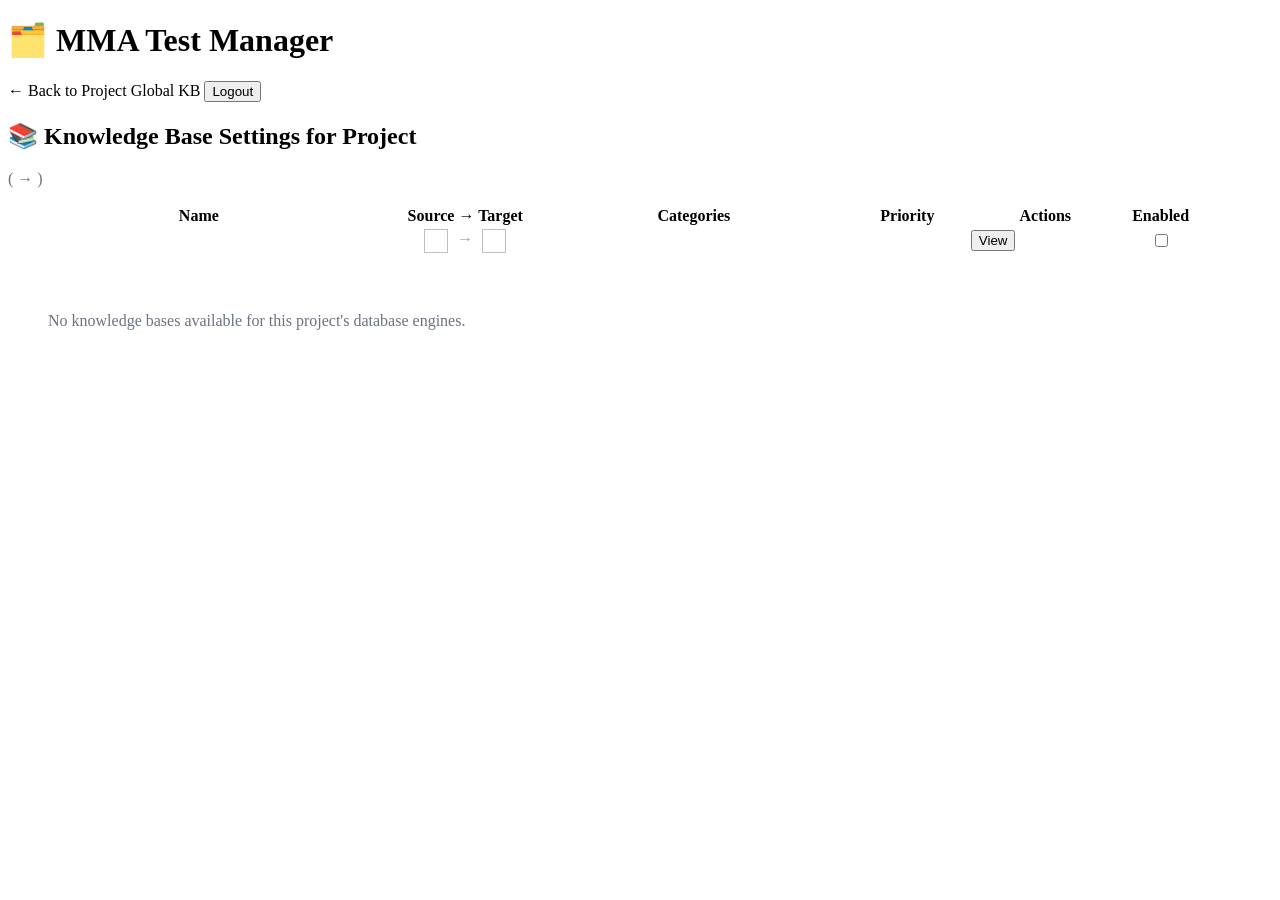
<file: mma-test-manager/src/main/resources/templates/project-knowledge-base.html>
<!DOCTYPE html>
<html xmlns:th="http://www.thymeleaf.org">
<head>
    <meta charset="UTF-8">
    <meta name="viewport" content="width=device-width, initial-scale=1.0">
    <meta name="_csrf" th:content="${_csrf.token}"/>
    <meta name="_csrf_header" th:content="${_csrf.headerName}"/>
    <title>Project Knowledge Base - MMA Test Manager</title>
    <link rel="stylesheet" th:href="@{/css/style.css}">
</head>
<body>
    <div class="header">
        <div class="header-content">
            <h1>🗂️ MMA Test Manager</h1>
            <div class="header-nav">
                <a th:href="@{/project/{id}(id=${project.id})}" class="btn btn-secondary btn-sm">← Back to Project</a>
                <a th:href="@{/knowledge-base}" class="btn btn-secondary btn-sm">Global KB</a>
                <form method="post" th:action="@{/logout}" style="display: inline;">
                    <button type="submit" class="btn btn-secondary btn-sm">Logout</button>
                </form>
            </div>
        </div>
    </div>

    <div class="container">
        <div class="card">
            <div class="card-header">
                <h2>📚 Knowledge Base Settings for Project</h2>
                <p style="color: #6b7280; margin-top: 10px;">
                    <strong th:text="${project.id}"></strong> 
                    (<span th:text="${project.sourceEndpoint.dbEngine}"></span> → <span th:text="${project.targetEndpoint.dbEngine}"></span>)
                </p>
            </div>
            
            <div class="table-container" th:if="${knowledgeBases != null and !knowledgeBases.isEmpty()}">
                <table>
                    <thead>
                        <tr>
                            <th style="width: 25%;">Name</th>
                            <th style="width: 10%;">Source → Target</th>
                            <th style="width: 20%;">Categories</th>
                            <th style="width: 8%;">Priority</th>
                            <th style="width: 10%;">Actions</th>
                            <th style="width: 5%;">Enabled</th>
                        </tr>
                    </thead>
                    <tbody>
                        <tr th:each="kb : ${knowledgeBases}">
                            <td><strong th:text="${kb.name}"></strong></td>
                            <td style="white-space: nowrap; text-align: center;">
                                <img th:src="@{/images/{engine}.png(engine=${#strings.toLowerCase(kb.sourceDbEngine)})}"
                                     th:alt="${kb.sourceDbEngine}"
                                     style="width: 24px; height: 24px; vertical-align: middle;"
                                     th:title="${kb.sourceDbEngine}">
                                <span style="color: #9ca3af; margin: 0 5px;">→</span>
                                <img th:src="@{/images/{engine}.png(engine=${#strings.toLowerCase(kb.targetDbEngine)})}"
                                     th:alt="${kb.targetDbEngine}"
                                     style="width: 24px; height: 24px; vertical-align: middle;"
                                     th:title="${kb.targetDbEngine}">
                            </td>
                            <td>
                                <span th:each="cat, iterStat : ${kb.categories}" 
                                      class="badge badge-info" 
                                      style="margin-right: 5px;"
                                      th:text="${cat}"></span>
                            </td>
                            <td th:text="${kb.priority}"></td>
                            <td>
                                <button class="btn btn-info btn-sm" th:data-kb-id="${kb.id}" onclick="viewKnowledgeBase(this.getAttribute('data-kb-id'))">View</button>
                            </td>
                            <td style="text-align: center;">
                                <input type="checkbox" 
                                       th:checked="${kb.enabled}"
                                       th:data-project-id="${project.id}"
                                       th:data-kb-id="${kb.id}"
                                       onchange="toggleKnowledgeBase(this.getAttribute('data-project-id'), this.getAttribute('data-kb-id'), this.checked)">
                            </td>
                        </tr>
                    </tbody>
                </table>
            </div>
            <p th:if="${knowledgeBases == null or knowledgeBases.isEmpty()}" class="text-center" style="padding: 40px; color: #6b7280;">
                No knowledge bases available for this project's database engines.
            </p>
        </div>
    </div>

    <!-- View Knowledge Base Modal -->
    <div id="viewModal" style="display:none; position:fixed; top:0; left:0; width:100%; height:100%; background:rgba(0,0,0,0.5); z-index:1000;">
        <div style="background:white; margin:50px auto; padding:20px; width:80%; max-width:900px; border-radius:5px; max-height:80vh; overflow-y:auto;">
            <h2 id="modalTitle"></h2>
            <div id="modalContent" style="white-space: pre-wrap; font-family: monospace; background: #f9fafb; padding: 15px; border-radius: 4px; margin-top: 15px;"></div>
            <button onclick="closeModal()" style="background:#6c757d; color:white; padding:10px 20px; border:none; cursor:pointer; margin-top:15px;">Close</button>
        </div>
    </div>

    <script th:inline="javascript">
        const contextPath = /*[[@{/}]]*/ '';
        const csrfToken = document.querySelector('meta[name="_csrf"]').content;
        const csrfHeader = document.querySelector('meta[name="_csrf_header"]').content;
        const knowledgeBasesData = /*[[${knowledgeBasesJson}]]*/ '[]';
        const kbMap = JSON.parse(knowledgeBasesData);

        function toggleKnowledgeBase(projectId, kbId, enabled) {
            fetch(`${contextPath}project/${projectId}/knowledge-base/${kbId}/toggle`, {
                method: 'POST',
                headers: {
                    'Content-Type': 'application/json',
                    [csrfHeader]: csrfToken
                },
                body: JSON.stringify({enabled: enabled})
            })
            .then(response => response.json())
            .then(data => {
                if (data.success) {
                    const status = enabled ? 'enabled' : 'disabled';
                    alert(`Knowledge base ${status} successfully`);
                } else {
                    alert('Failed to update knowledge base setting');
                    location.reload();
                }
            })
            .catch(error => {
                alert('Error updating knowledge base setting');
                location.reload();
            });
        }

        function viewKnowledgeBase(kbId) {
            const kb = kbMap[kbId];
            if (kb) {
                document.getElementById('modalTitle').textContent = kb.name;
                document.getElementById('modalContent').textContent = kb.content;
                document.getElementById('viewModal').style.display = 'block';
            }
        }

        function closeModal() {
            document.getElementById('viewModal').style.display = 'none';
        }
    </script>
</body>
</html>
</file>
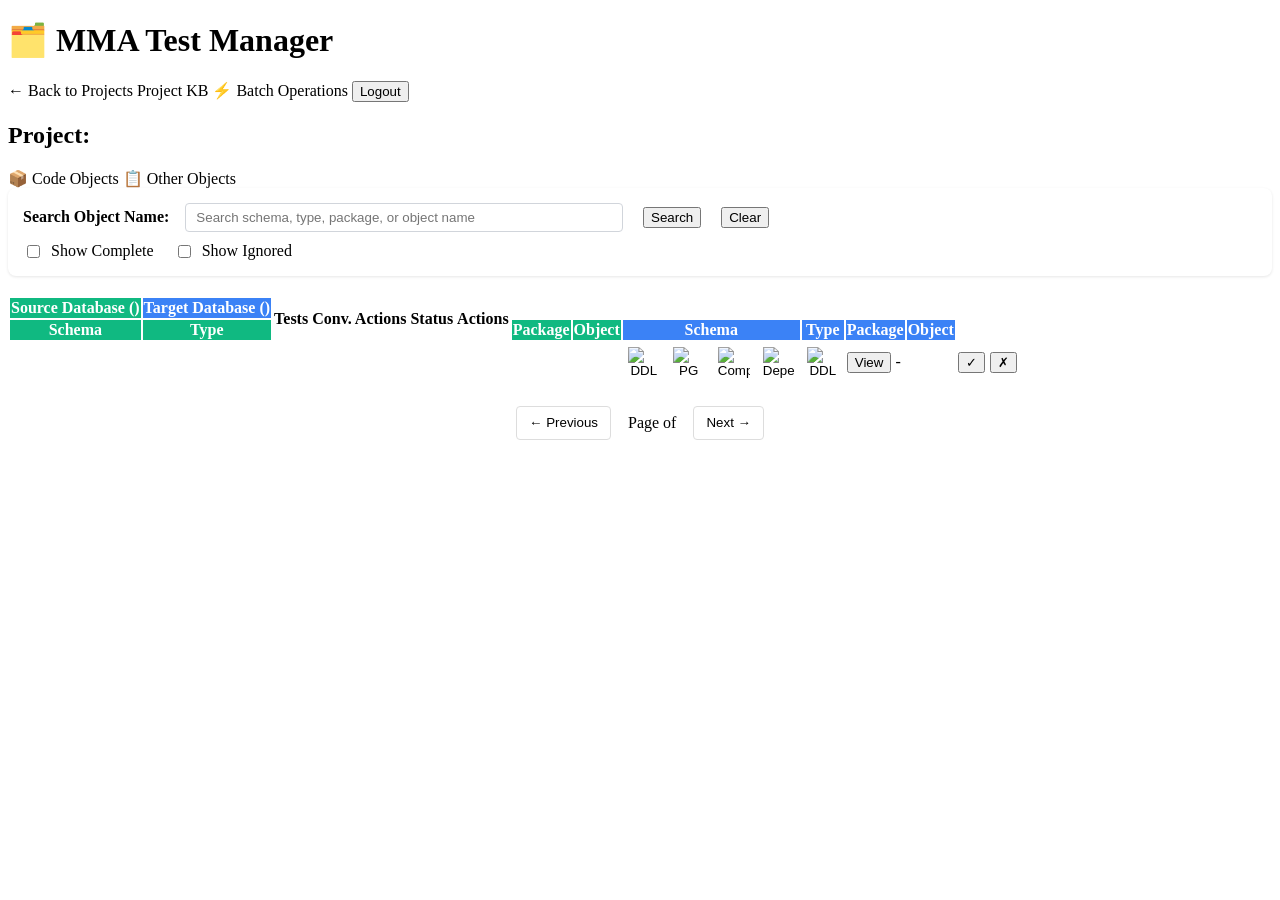
<file: mma-test-manager/src/main/resources/templates/project.html>
<!DOCTYPE html>
<html xmlns:th="http://www.thymeleaf.org">
<head>
    <meta charset="UTF-8">
    <meta name="viewport" content="width=device-width, initial-scale=1.0">
    <meta name="_csrf" th:content="${_csrf.token}"/>
    <meta name="_csrf_header" th:content="${_csrf.headerName}"/>
    <title>Project View - MMA Test Manager</title>
    <link rel="stylesheet" th:href="@{/css/style.css}">
    <style>
        .test-buttons { display: flex; gap: 5px; }
        .test-btn { padding: 4px; border: none; cursor: pointer; transition: all 0.2s; background: transparent; border-radius: 4px; }
        .test-btn:hover { transform: scale(1.1); opacity: 0.8; }
        .test-btn img { width: 32px; height: 32px; display: block; }
        .status-cell { font-family: monospace; font-weight: 600; }
        .action-buttons { display: flex; gap: 5px; }
        .filters { background: white; padding: 15px; border-radius: 8px; margin-bottom: 20px; box-shadow: 0 1px 3px rgba(0,0,0,0.1); }
        .filter-group { display: flex; gap: 20px; align-items: center; }
        .filter-group label { display: flex; align-items: center; gap: 8px; cursor: pointer; }
        .pagination { display: flex; justify-content: center; gap: 5px; margin-top: 20px; }
        .page-btn { padding: 8px 12px; border: 1px solid #ddd; background: white; cursor: pointer; border-radius: 4px; }
        .page-btn.active { background: #667eea; color: white; border-color: #667eea; }
        .page-btn:hover:not(.active) { background: #f3f4f6; }
    </style>
</head>
<body>
    <div class="header">
        <div class="header-content">
            <h1>🗂️ MMA Test Manager</h1>
            <div class="header-nav">
                <a th:href="@{/}" class="btn btn-secondary btn-sm">← Back to Projects</a>
                <a th:if="${project != null}" th:href="@{'/project/' + ${project.id} + '/knowledge-base'}" class="btn btn-secondary btn-sm">Project KB</a>
                <a th:if="${project != null}" th:href="@{'/project/' + ${project.id} + '/batch'}" class="btn btn-secondary btn-sm">⚡ Batch Operations</a>
                <form method="post" th:action="@{/logout}" style="display: inline;">
                    <button type="submit" class="btn btn-secondary btn-sm">Logout</button>
                </form>
            </div>
        </div>
    </div>

    <div class="container">
        <div class="card">
            <div class="card-header">
                <h2>Project: <span th:text="${projectId}"></span></h2>
            </div>

            <div class="tabs">
                <a th:href="@{/project/{id}(id=${projectId},tab='code',showComplete=${showComplete},showIgnored=${showIgnored},search=${search})}" 
                   th:class="${tab == 'code' ? 'tab active' : 'tab'}">📦 Code Objects</a>
                <a th:href="@{/project/{id}(id=${projectId},tab='other',showComplete=${showComplete},showIgnored=${showIgnored},search=${search})}" 
                   th:class="${tab == 'other' ? 'tab active' : 'tab'}">📋 Other Objects</a>
            </div>

            <div class="filters">
                <form method="get" th:action="@{/project/{id}(id=${projectId})}" id="filterForm">
                    <input type="hidden" name="tab" th:value="${tab}"/>
                    <input type="hidden" name="showComplete" id="showCompleteHidden" th:value="${showComplete}"/>
                    <input type="hidden" name="showIgnored" id="showIgnoredHidden" th:value="${showIgnored}"/>
                    <input type="hidden" name="page" th:value="${currentPage}"/>
                    <div class="filter-group" style="margin-bottom: 10px;">
                        <label style="flex: 1; max-width: 600px;">
                            <span style="font-weight: 600; margin-right: 8px; white-space: nowrap;">Search Object Name:</span>
                            <input type="text" name="search" th:value="${search}" 
                                   placeholder="Search schema, type, package, or object name"
                                   style="width: 100%; padding: 6px 10px; border: 1px solid #d1d5db; border-radius: 4px;"
                                   onchange="document.getElementById('filterForm').submit()"/>
                        </label>
                        <button type="submit" class="btn btn-primary btn-sm">Search</button>
                        <button type="button" class="btn btn-secondary btn-sm" onclick="clearSearch()">Clear</button>
                    </div>
                    <div class="filter-group">
                        <label>
                            <input type="checkbox" id="showCompleteCheck" th:checked="${showComplete}" onchange="updateFilter()"/>
                            <span>Show Complete</span>
                        </label>
                        <label>
                            <input type="checkbox" id="showIgnoredCheck" th:checked="${showIgnored}" onchange="updateFilter()"/>
                            <span>Show Ignored</span>
                        </label>
                    </div>
                </form>
            </div>

            <div class="table-container">
                <table>
                    <thead>
                        <tr>
                            <th th:colspan="${sourceSupportsPackages ? 4 : 3}" style="background: #10b981; color: white;">Source Database (<span th:text="${sourceEngine}"></span>)</th>
                            <th th:colspan="${targetSupportsPackages ? 4 : 3}" style="background: #3b82f6; color: white;">Target Database (<span th:text="${targetEngine}"></span>)</th>
                            <th rowspan="2">Tests</th>
                            <th rowspan="2">Conv. Actions</th>
                            <th rowspan="2">Status</th>
                            <th rowspan="2">Actions</th>
                        </tr>
                        <tr>
                            <th style="background: #10b981; color: white;">Schema</th>
                            <th style="background: #10b981; color: white;">Type</th>
                            <th style="background: #10b981; color: white;" th:if="${sourceSupportsPackages}">Package</th>
                            <th style="background: #10b981; color: white;">Object</th>
                            <th style="background: #3b82f6; color: white;">Schema</th>
                            <th style="background: #3b82f6; color: white;">Type</th>
                            <th style="background: #3b82f6; color: white;" th:if="${targetSupportsPackages}">Package</th>
                            <th style="background: #3b82f6; color: white;">Object</th>
                        </tr>
                    </thead>
                    <tbody>
                        <tr th:each="obj : ${objects}">
                            <td th:text="${obj.sourceSchemaName}"></td>
                            <td th:text="${obj.sourceObjectType}"></td>
                            <td th:if="${sourceSupportsPackages}" th:text="${obj.sourcePackageName}"></td>
                            <td th:text="${obj.sourceObjectName}"></td>
                            <td th:text="${obj.getTargetSchemaName()}"></td>
                            <td th:text="${obj.getTargetObjectType()}"></td>
                            <td th:if="${targetSupportsPackages}" th:text="${obj.getTargetPackageName()}"></td>
                            <td th:text="${obj.getTargetObjectName()}"></td>
                            <td th:if="${tab == 'code'}">
                                <div class="test-buttons">
                                    <button class="test-btn" th:onclick="'location.href=\'' + @{/ddl/{id}(id=${obj.id})} + '\''">
                                        <img th:src="@{/images/ddl.png}" alt="DDL" title="DDL">
                                    </button>
                                    <button class="test-btn" th:onclick="'location.href=\'' + @{/unit/{id}(id=${obj.id})} + '\''">
                                        <img th:src="@{/images/unit-test.png}" alt="PG Unit Test" title="PG Unit Test">
                                    </button>
                                    <button class="test-btn" th:onclick="'location.href=\'' + @{/comparison/{id}(id=${obj.id})} + '\''">
                                        <img th:src="@{/images/comparison-test.png}" alt="Comparison Test" title="Comparison Test">
                                    </button>
                                    <button class="test-btn" th:onclick="'location.href=\'' + @{/dependencies/{id}(id=${obj.id})} + '\''">
                                        <img th:src="@{/images/dependencies.png}" alt="Dependencies" title="Dependencies">
                                    </button>
                                </div>
                            </td>
                            <td th:if="${tab == 'other'}">
                                <button class="test-btn" th:onclick="'location.href=\'' + @{/ddl/{id}(id=${obj.id})} + '\''">
                                    <img th:src="@{/images/ddl.png}" alt="DDL" title="DDL">
                                </button>
                            </td>
                            <td>
                                <button th:if="${obj.conversionActions != null}" class="btn btn-danger btn-sm" 
                                        th:data-actions="${obj.conversionActions}"
                                        th:data-descriptors="${obj.actionItemsDescriptors}"
                                        th:data-id="${obj.id}"
                                        onclick="showActionsFromData(this)">
                                    View
                                </button>
                                <span th:unless="${obj.conversionActions != null}">-</span>
                            </td>
                            <td class="status-cell" th:utext="${obj.getFormattedTestStatus(tab == 'code')}"></td>
                            <td>
                                <div class="action-buttons">
                                    <button class="btn btn-success btn-sm" title="Mark Complete" th:onclick="'markComplete(' + ${obj.id} + ')'">✓</button>
                                    <button class="btn btn-secondary btn-sm" title="Mark Ignore" th:onclick="'markIgnored(' + ${obj.id} + ')'">✗</button>
                                </div>
                            </td>
                        </tr>
                    </tbody>
                </table>
            </div>

            <div class="pagination" th:if="${totalPages > 1}">
                <button class="page-btn" th:if="${currentPage > 0}" 
                        th:data-page="${currentPage - 1}"
                        th:data-project="${projectId}"
                        th:data-tab="${tab}"
                        th:data-complete="${showComplete}"
                        th:data-ignored="${showIgnored}"
                        onclick="navigateToPage(this)">
                    ← Previous
                </button>
                <span style="padding: 8px 12px;">Page <strong th:text="${currentPage + 1}"></strong> of <strong th:text="${totalPages}"></strong></span>
                <button class="page-btn" th:if="${currentPage + 1 < totalPages}" 
                        th:data-page="${currentPage + 1}"
                        th:data-project="${projectId}"
                        th:data-tab="${tab}"
                        th:data-complete="${showComplete}"
                        th:data-ignored="${showIgnored}"
                        onclick="navigateToPage(this)">
                    Next →
                </button>
            </div>
        </div>
    </div>

    <!-- Conversion Actions Modal -->
    <div id="actionsModal" style="display:none; position:fixed; z-index:1000; left:0; top:0; width:100%; height:100%; background-color:rgba(0,0,0,0.4);">
        <div style="background-color:#fefefe; margin:5% auto; padding:20px; border:1px solid #888; width:80%; max-width:800px; border-radius:8px; max-height:80vh; overflow-y:auto;">
            <div style="display:flex; justify-content:space-between; align-items:center; margin-bottom:15px;">
                <h3 style="margin:0;">Conversion Actions</h3>
                <button onclick="closeModal()" style="background:none; border:none; font-size:28px; cursor:pointer; color:#aaa;">&times;</button>
            </div>
            <pre id="actionsContent" style="background:#f5f5f5; padding:15px; border-radius:4px; overflow-x:auto; white-space:pre-wrap; word-wrap:break-word;"></pre>
        </div>
    </div>

    <script th:inline="javascript">
        const contextPath = /*[[@{/}]]*/ '';
        const csrfToken = document.querySelector('meta[name="_csrf"]').content;
        const csrfHeader = document.querySelector('meta[name="_csrf_header"]').content;
        
        function navigateToPage(btn) {
            const page = btn.getAttribute('data-page');
            const project = btn.getAttribute('data-project');
            const tab = btn.getAttribute('data-tab');
            const complete = btn.getAttribute('data-complete');
            const ignored = btn.getAttribute('data-ignored');
            const search = new URLSearchParams(window.location.search).get('search') || '';
            location.href = contextPath + 'project/' + project + '?tab=' + tab + '&page=' + page + '&showComplete=' + complete + '&showIgnored=' + ignored + '&search=' + encodeURIComponent(search);
        }
        
        function updateFilter() {
            document.getElementById('showCompleteHidden').value = document.getElementById('showCompleteCheck').checked;
            document.getElementById('showIgnoredHidden').value = document.getElementById('showIgnoredCheck').checked;
            document.getElementById('filterForm').submit();
        }
        
        function clearSearch() {
            const form = document.getElementById('filterForm');
            form.querySelector('input[name="search"]').value = '';
            form.submit();
        }
        
        function markComplete(objectId) {
            fetch(contextPath + 'object/' + objectId + '/complete', { 
                method: 'POST',
                headers: { [csrfHeader]: csrfToken }
            })
                .then(response => response.text())
                .then(data => {
                    if (data === 'SUCCESS') {
                        location.reload();
                    } else {
                        alert(data);
                    }
                })
                .catch(error => alert('Error: ' + error));
        }
        
        function markIgnored(objectId) {
            fetch(contextPath + 'object/' + objectId + '/ignore', { 
                method: 'POST',
                headers: { [csrfHeader]: csrfToken }
            })
                .then(response => response.text())
                .then(data => {
                    if (data === 'SUCCESS') {
                        location.reload();
                    } else {
                        alert(data);
                    }
                })
                .catch(error => alert('Error: ' + error));
        }
        
        function showActions(objectId, actionsJson, descriptorsJson) {
            try {
                const actions = JSON.parse(actionsJson);
                let descriptors = {};
                
                if (descriptorsJson && descriptorsJson !== 'null' && descriptorsJson.trim() !== '') {
                    try {
                        descriptors = JSON.parse(descriptorsJson);
                    } catch (e) {
                        console.error('Error parsing descriptors:', e);
                    }
                }
                
                let content = '';
                actions.forEach((action, index) => {
                    content += `Action ${index + 1}:\n`;
                    content += `  Code: ${action.code || 'N/A'}\n`;
                    content += `  Node Name: ${action.nodeName || 'N/A'}\n`;
                    content += `  Source Line: ${action.srcLine || 'N/A'}\n`;
                    content += `  Source Range: ${action.srcRange || 'N/A'}\n`;
                    content += `  Message State: ${action.messageActionState || 'N/A'}\n`;
                    
                    // Get descriptor details if available
                    if (action.code && descriptors[action.code]) {
                        const desc = descriptors[action.code];
                        content += `\n  Descriptor:\n`;
                        content += `    Severity: ${desc.severityType || 'N/A'}\n`;
                        content += `    Topic: ${desc.topic || 'N/A'}\n`;
                        content += `    Keyword: ${desc.keyWord || 'N/A'}\n`;
                        content += `    Message: ${desc.groupingActionMessage || 'N/A'}\n`;
                        content += `    Action Item: ${desc.actionItem || 'N/A'}\n`;
                        if (desc.linkToDocument) {
                            content += `    Documentation: ${desc.linkToDocument}\n`;
                        }
                    }
                    
                    // Show root cause if available
                    if (action.rootCauseMessageAction && action.rootCauseMessageAction.rootCauseActionItem) {
                        const rootCause = action.rootCauseMessageAction.rootCauseActionItem;
                        content += `\n  Root Cause:\n`;
                        content += `    Code: ${rootCause.code || 'N/A'}\n`;
                        content += `    Arguments: ${rootCause.arguments ? rootCause.arguments.join(', ') : 'N/A'}\n`;
                        
                        // Get root cause descriptor
                        if (rootCause.code && descriptors[rootCause.code]) {
                            const rootDesc = descriptors[rootCause.code];
                            content += `\n    Descriptor:\n`;
                            content += `      Severity: ${rootDesc.severityType || 'N/A'}\n`;
                            content += `      Topic: ${rootDesc.topic || 'N/A'}\n`;
                            content += `      Keyword: ${rootDesc.keyWord || 'N/A'}\n`;
                            content += `      Message: ${rootDesc.groupingActionMessage || 'N/A'}\n`;
                            content += `      Action Item: ${rootDesc.actionItem || 'N/A'}\n`;
                        }
                    }
                    content += `\n`;
                });
                
                if (Object.keys(descriptors).length === 0) {
                    content += '\n[Note: Action descriptors not available - reload project from S3]\n';
                }
                
                document.getElementById('actionsContent').textContent = content;
                document.getElementById('actionsModal').style.display = 'block';
            } catch (e) {
                alert('Error parsing actions: ' + e.message);
                console.error('Full error:', e);
            }
        }
        
        function showActionsFromData(button) {
            const actionsJson = button.getAttribute('data-actions');
            const descriptorsJson = button.getAttribute('data-descriptors');
            const objectId = button.getAttribute('data-id');
            showActions(objectId, actionsJson, descriptorsJson);
        }
        
        function closeModal() {
            document.getElementById('actionsModal').style.display = 'none';
        }
        
        window.onclick = function(event) {
            if (event.target.id === 'actionsModal') {
                closeModal();
            }
        }
    </script>
</body>
</html>
</file>
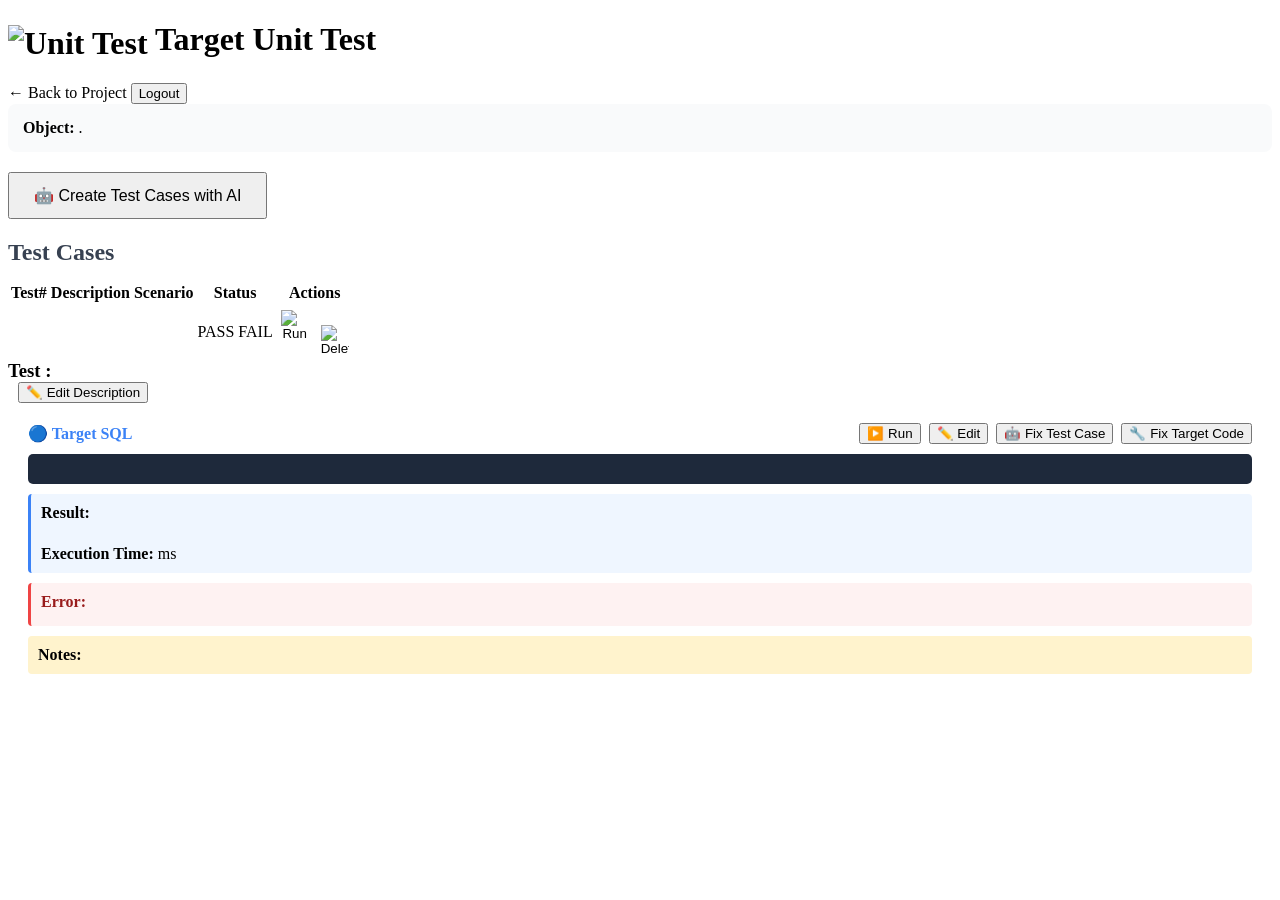
<file: mma-test-manager/src/main/resources/templates/unit.html>
<!DOCTYPE html>
<html xmlns:th="http://www.thymeleaf.org">
<head>
    <meta charset="UTF-8">
    <meta name="viewport" content="width=device-width, initial-scale=1.0">
    <meta name="_csrf" th:content="${_csrf.token}"/>
    <meta name="_csrf_header" th:content="${_csrf.headerName}"/>
    <title th:text="${targetEngine} + ' Unit Test - MMA Test Manager'">Unit Test - MMA Test Manager</title>
    <link rel="stylesheet" th:href="@{/css/style.css}">
    <style>
        .sql-box { background: #1e293b; color: #e2e8f0; padding: 15px; font-family: 'Courier New', monospace; font-size: 13px; white-space: pre-wrap; border-radius: 5px; margin: 10px 0; max-height: 300px; overflow-y: auto; }
        .test-row { background: white; padding: 15px; margin-bottom: 15px; border-radius: 8px; box-shadow: 0 1px 3px rgba(0,0,0,0.1); }
        .test-header { display: flex; justify-content: space-between; align-items: center; margin-bottom: 10px; }
        .test-actions { display: flex; gap: 5px; }
        .icon-btn { padding: 4px; border: none; background: transparent; cursor: pointer; transition: all 0.2s; border-radius: 4px; }
        .icon-btn:hover { transform: scale(1.1); opacity: 0.8; }
        .icon-btn img { width: 28px; height: 28px; display: block; }
    </style>
</head>
<body>
    <div class="header">
        <div class="header-content">
            <h1><img th:src="@{/images/unit-test.png}" alt="Unit Test" style="width: 32px; height: 32px; vertical-align: middle;"> <span th:text="${targetEngine}">Target</span> Unit Test</h1>
            <div class="header-nav">
                <a th:href="@{/project/{id}(id=${object.projectId})}" class="btn btn-secondary btn-sm" onclick="event.preventDefault(); history.back();">← Back to Project</a>
                <form method="post" th:action="@{/logout}" style="display: inline;">
                    <button type="submit" class="btn btn-secondary btn-sm">Logout</button>
                </form>
            </div>
        </div>
    </div>

    <div class="container">
        <div class="card">
            <div class="object-info" style="background: #f9fafb; padding: 15px; border-radius: 8px; margin-bottom: 20px;">
                <strong>Object:</strong> <span th:text="${object.sourceObjectType}"></span>
                <span th:text="${object.targetSchemaName}"></span>.<span th:text="${object.targetObjectName}"></span>
            </div>

            <div style="margin-bottom: 20px;">
                <button class="btn btn-primary" th:onclick="'generateTests(' + ${object.id} + ')'" style="font-size: 16px; padding: 12px 24px;">
                    🤖 Create Test Cases with AI
                </button>
            </div>

            <h2 style="color: #374151; margin-bottom: 15px;">Test Cases</h2>
            <div class="table-container">
                <table th:if="${testCases != null and !testCases.isEmpty()}">
                    <thead>
                        <tr>
                            <th>Test#</th>
                            <th>Description</th>
                            <th>Scenario</th>
                            <th>Status</th>
                            <th>Actions</th>
                        </tr>
                    </thead>
                    <tbody>
                        <tr th:each="tc : ${testCases}">
                            <td th:text="${tc.testNumber}"></td>
                            <td th:text="${tc.description}"></td>
                            <td th:text="${tc.scenario}"></td>
                            <td>
                                <span th:if="${tc.targetStatus == 'SUCCESS'}" class="badge badge-success">PASS</span>
                                <span th:if="${tc.targetStatus == 'FAILURE'}" class="badge badge-danger">FAIL</span>
                                <span th:if="${tc.targetStatus != 'SUCCESS' and tc.targetStatus != 'FAILURE'}" th:text="${tc.targetStatus}"></span>
                            </td>
                            <td>
                                <button class="icon-btn" th:onclick="'executePG(' + ${tc.id} + ')'" title="Run Test">
                                    <img th:src="@{/images/postgres.png}" alt="Run Test">
                                </button>
                                <button class="icon-btn" th:onclick="'deleteTestCase(' + ${tc.id} + ')'" title="Delete">
                                    <img th:src="@{/images/delete.png}" alt="Delete">
                                </button>
                            </td>
                        </tr>
                    </tbody>
                </table>
            </div>
        </div>
    </div>

    <div th:each="tc : ${testCases}" class="card" style="margin-bottom: 20px;">
        <div class="card-header flex-between">
            <h3 style="margin: 0;">Test <span th:text="${tc.testNumber}"></span>: <span th:text="${tc.description}"></span></h3>
            <button class="btn btn-secondary btn-sm" th:data-tc-id="${tc.id}" th:data-desc="${tc.description}" onclick="editDescriptionModal(this.dataset.tcId, this.dataset.desc)" style="margin-left: 10px;">✏️ Edit Description</button>
        </div>
        
        <div style="padding: 20px;">
            <div style="display: flex; justify-content: space-between; align-items: center; margin-bottom: 10px;">
                <h4 style="margin: 0; color: #3b82f6;">🔵 <span th:text="${targetEngine}">Target</span> SQL</h4>
                <div style="display: flex; gap: 8px;">
                    <button class="btn btn-success btn-sm" th:onclick="'executePG(' + ${tc.id} + ')'">▶️ Run</button>
                    <button class="btn btn-secondary btn-sm" th:onclick="'editSQL(' + ${tc.id} + ')'">✏️ Edit</button>
                    <button class="btn btn-primary btn-sm" th:onclick="'fixTestCaseWithGenAI(' + ${tc.id} + ')'">🤖 Fix Test Case</button>
                    <button class="btn btn-success btn-sm" th:onclick="'fixTargetCodeWithGenAI(' + ${tc.id} + ')'">🔧 Fix Target Code</button>
                </div>
            </div>
            <div class="sql-box" th:id="'pg-sql-' + ${tc.id}" th:text="${tc.targetSql}"></div>
            <div th:if="${tc.targetResult}" style="margin-top: 10px; padding: 10px; background: #eff6ff; border-left: 3px solid #3b82f6; border-radius: 4px;">
                <strong>Result:</strong> <pre style="margin: 5px 0 0 0; white-space: pre-wrap; font-family: monospace; font-size: 13px;" th:text="${tc.targetResult}"></pre><br>
                <strong>Execution Time:</strong> <span th:text="${tc.targetExecutionTimeMs}"></span> ms
            </div>
            <div th:if="${tc.targetError}" style="margin-top: 10px; padding: 10px; background: #fef2f2; border-left: 3px solid #ef4444; border-radius: 4px; color: #991b1b;">
                <strong>Error:</strong> <pre style="margin: 5px 0 0 0; white-space: pre-wrap; font-family: monospace; font-size: 13px; color: #991b1b;" th:text="${tc.targetError}"></pre>
            </div>
            
            <div th:if="${tc.validationNotes}" style="margin-top: 10px; padding: 10px; background: #fff3cd; border-radius: 4px;">
                <strong>Notes:</strong> <span th:text="${tc.validationNotes}"></span>
            </div>
        </div>
    </div>
    
    <!-- Edit Modal -->
    <div id="editModal" style="display:none; position:fixed; top:0; left:0; width:100%; height:100%; background:rgba(0,0,0,0.5); z-index:1000;">
        <div style="background:white; margin:50px auto; padding:20px; width:80%; max-width:800px; border-radius:5px;">
            <h2>Edit SQL</h2>
            <textarea id="editSqlText" style="width:100%; height:300px; font-family:monospace; padding:10px;"></textarea>
            <br><br>
            <button onclick="saveSQL()" style="background:#28a745; color:white; padding:10px 20px; border:none; cursor:pointer;">Save</button>
            <button onclick="closeEditModal()" style="background:#6c757d; color:white; padding:10px 20px; border:none; cursor:pointer; margin-left:10px;">Cancel</button>
        </div>
    </div>
    
    <!-- Fix Test Modal -->
    <div id="fixTestModal" style="display:none; position:fixed; top:0; left:0; width:100%; height:100%; background:rgba(0,0,0,0.5); z-index:1000;">
        <div style="background:white; margin:50px auto; padding:20px; width:80%; max-width:800px; border-radius:5px;">
            <h2>🤖 Fix Test Case with AI</h2>
            <label for="fixTestInstruction"><strong>Additional Instructions (optional):</strong></label>
            <textarea id="fixTestInstruction" placeholder="Enter any additional instructions for fixing the test..." style="width:100%; min-height:150px; font-family:monospace; padding:10px; margin-top:10px;"></textarea>
            <br><br>
            <button onclick="submitFixTest()" style="background:#0d6efd; color:white; padding:10px 20px; border:none; cursor:pointer;">Fix Test Case</button>
            <button onclick="closeFixTestModal()" style="background:#6c757d; color:white; padding:10px 20px; border:none; cursor:pointer; margin-left:10px;">Cancel</button>
        </div>
    </div>
    
    <!-- Fix Target Code Modal -->
    <div id="fixTargetModal" style="display:none; position:fixed; top:0; left:0; width:100%; height:100%; background:rgba(0,0,0,0.5); z-index:1000;">
        <div style="background:white; margin:50px auto; padding:20px; width:80%; max-width:800px; border-radius:5px;">
            <h2>🔧 Fix Target Code with AI</h2>
            <div style="background:#fff3cd; border:1px solid #ffc107; padding:10px; margin-bottom:15px; border-radius:4px;">
                <strong style="color:#dc3545;">⚠️ WARNING:</strong> <span style="color:#856404;">Fix Target Code will automatically deploy AI-generated code to the target database without explicit confirmation.</span>
            </div>
            <label for="fixTargetInstruction"><strong>Additional Instructions (optional):</strong></label>
            <textarea id="fixTargetInstruction" placeholder="Enter any additional instructions for fixing the target code..." style="width:100%; min-height:150px; font-family:monospace; padding:10px; margin-top:10px;"></textarea>
            <br><br>
            <button onclick="submitFixTarget()" style="background:#198754; color:white; padding:10px 20px; border:none; cursor:pointer;">Fix Target Code</button>
            <button onclick="closeFixTargetModal()" style="background:#6c757d; color:white; padding:10px 20px; border:none; cursor:pointer; margin-left:10px;">Cancel</button>
        </div>
    </div>
    
    <!-- Edit Description Modal -->
    <div id="editDescModal" style="display:none; position:fixed; top:0; left:0; width:100%; height:100%; background:rgba(0,0,0,0.5); z-index:1000;">
        <div style="background:white; margin:50px auto; padding:20px; width:80%; max-width:600px; border-radius:5px;">
            <h2>✏️ Edit Test Description</h2>
            <input type="hidden" id="editDescTestCaseId">
            <label for="editDescInput"><strong>Description:</strong></label>
            <input type="text" id="editDescInput" style="width:100%; padding:10px; margin-top:10px; font-size:14px;">
            <br><br>
            <button onclick="saveDescriptionModal()" style="background:#0d6efd; color:white; padding:10px 20px; border:none; cursor:pointer;">Save</button>
            <button onclick="closeEditDescModal()" style="background:#6c757d; color:white; padding:10px 20px; border:none; cursor:pointer; margin-left:10px;">Cancel</button>
        </div>
        </div>
    </div>
    
    <script th:inline="javascript">
        const contextPath = /*[[@{/}]]*/ '';
        const csrfToken = document.querySelector('meta[name="_csrf"]').content;
        const csrfHeader = document.querySelector('meta[name="_csrf_header"]').content;
        let currentTestCaseId = null;
        let currentFixTestCaseId = null;
        let currentFixTargetTestCaseId = null;
        
        function showAlert(message) {
            location.reload();
        }
        
        const targetEngine = '[[${targetEngine}]]';
        
        function generateTests(objectId) {
            if (!confirm('Generate 3 ' + targetEngine + ' unit test cases?')) return;
            showWorking('Generating unit tests...');
            fetch(contextPath + 'unit/' + objectId + '/generate', { 
                method: 'POST',
                headers: { [csrfHeader]: csrfToken }
            })
                .then(response => response.text())
                .then(data => {
                    showAlert(data);
                    location.reload();
                })
                .catch(err => { hideWorking(); alert('Error: ' + err); });
        }
        
        function executePG(testCaseId) {
            showWorking('Executing test...');
            fetch(contextPath + 'unit/' + testCaseId + '/execute', { 
                method: 'POST',
                headers: { [csrfHeader]: csrfToken }
            })
                .then(response => response.text())
                .then(data => {
                    showAlert(data);
                    location.reload();
                });
        }
        
        function deleteTestCase(testCaseId) {
            if (!confirm('Delete this test case?')) return;
            fetch(contextPath + 'unit/' + testCaseId + '/delete', { 
                method: 'POST',
                headers: { [csrfHeader]: csrfToken }
            })
                .then(response => response.text())
                .then(data => {
                    if (data === 'SUCCESS') {
                        location.reload();
                    } else {
                        showAlert(data);
                    }
                });
        }
        
        function editSQL(testCaseId) {
            currentTestCaseId = testCaseId;
            let sqlElement = document.getElementById('pg-sql-' + testCaseId);
            document.getElementById('editSqlText').value = sqlElement.innerText;
            document.getElementById('editModal').style.display = 'block';
        }
        
        function closeEditModal() {
            document.getElementById('editModal').style.display = 'none';
            currentTestCaseId = null;
        }
        
        function saveSQL() {
            let newSql = document.getElementById('editSqlText').value;
            
            fetch(contextPath + 'unit/' + currentTestCaseId + '/update', {
                method: 'POST',
                headers: {
                    'Content-Type': 'application/x-www-form-urlencoded',
                    [csrfHeader]: csrfToken
                },
                body: 'sql=' + encodeURIComponent(newSql)
            })
            .then(response => response.text())
            .then(data => {
                showAlert(data);
                closeEditModal();
                location.reload();
            });
        }
        
        function fixTestCaseWithGenAI(testCaseId) {
            currentFixTestCaseId = testCaseId;
            document.getElementById('fixTestInstruction').value = '';
            document.getElementById('fixTestModal').style.display = 'block';
        }
        
        function closeFixTestModal() {
            document.getElementById('fixTestModal').style.display = 'none';
            currentFixTestCaseId = null;
        }
        
        function submitFixTest() {
            let userInput = document.getElementById('fixTestInstruction').value;
            
            // Hide input form and show loading message
            document.getElementById('fixTestModal').querySelector('div > div').innerHTML = 
                '<h2>🤖 Fixing Test Case with AI</h2>' +
                '<div style="padding: 20px; text-align: center;">' +
                '<p>Processing your request...</p>' +
                '<p style="color: #666;">This may take a few moments.</p>' +
                '</div>';
            
            fetch(contextPath + 'unit/' + currentFixTestCaseId + '/fix-test', { 
                method: 'POST',
                headers: {
                    'Content-Type': 'application/x-www-form-urlencoded',
                    [csrfHeader]: csrfToken
                },
                body: 'additionalInstructions=' + encodeURIComponent(userInput || '')
            })
                .then(response => response.text())
                .then(data => {
                    showAlert(data);
                    closeFixTestModal();
                    location.reload();
                });
        }
        
        function fixTargetCodeWithGenAI(testCaseId) {
            currentFixTargetTestCaseId = testCaseId;
            document.getElementById('fixTargetInstruction').value = '';
            document.getElementById('fixTargetModal').style.display = 'block';
        }
        
        function closeFixTargetModal() {
            document.getElementById('fixTargetModal').style.display = 'none';
            currentFixTargetTestCaseId = null;
        }
        
        function submitFixTarget() {
            let userInput = document.getElementById('fixTargetInstruction').value;
            
            // Hide input form and show loading message
            document.getElementById('fixTargetModal').querySelector('div > div').innerHTML = 
                '<h2>🔧 Fixing Target Code with AI</h2>' +
                '<div style="padding: 20px; text-align: center;">' +
                '<p>Processing your request...</p>' +
                '<p style="color: #666;">This may take a few moments. The AI will analyze the error and generate corrected code.</p>' +
                '</div>';
            
            fetch(contextPath + 'unit/' + currentFixTargetTestCaseId + '/fix-target', { 
                method: 'POST',
                headers: {
                    'Content-Type': 'application/x-www-form-urlencoded',
                    [csrfHeader]: csrfToken
                },
                body: 'additionalInstructions=' + encodeURIComponent(userInput || '')
            })
                .then(response => response.text())
                .then(data => {
                    showAlert(data);
                    closeFixTargetModal();
                    location.reload();
                });
        }
        
        function editDescriptionModal(testCaseId, description) {
            document.getElementById('editDescTestCaseId').value = testCaseId;
            document.getElementById('editDescInput').value = description;
            document.getElementById('editDescModal').style.display = 'block';
        }
        
        function closeEditDescModal() {
            document.getElementById('editDescModal').style.display = 'none';
        }
        
        function saveDescriptionModal() {
            let testCaseId = document.getElementById('editDescTestCaseId').value;
            let newDesc = document.getElementById('editDescInput').value;
            fetch(contextPath + 'testcase/' + testCaseId + '/description', {
                method: 'POST',
                headers: {
                    'Content-Type': 'application/x-www-form-urlencoded',
                    [csrfHeader]: csrfToken
                },
                body: 'description=' + encodeURIComponent(newDesc)
            }).then(() => {
                closeEditDescModal();
                location.reload();
            });
        }

        function showWorking(msg) {
            let el = document.getElementById('workingOverlay');
            if (!el) {
                el = document.createElement('div');
                el.id = 'workingOverlay';
                el.style.cssText = 'position:fixed;top:0;left:0;width:100%;height:100%;background:rgba(0,0,0,0.3);z-index:9999;display:flex;align-items:center;justify-content:center;';
                el.innerHTML = '<div style="background:white;padding:20px 40px;border-radius:8px;box-shadow:0 4px 12px rgba(0,0,0,0.2);font-size:16px;"><span class="spinner"></span> ' + msg + '</div>';
                document.body.appendChild(el);
            } else {
                el.querySelector('div').innerHTML = '<span class="spinner"></span> ' + msg;
                el.style.display = 'flex';
            }
        }
        function hideWorking() {
            const el = document.getElementById('workingOverlay');
            if (el) el.style.display = 'none';
        }
    </script>
    <style>.spinner{display:inline-block;width:16px;height:16px;border:2px solid #ccc;border-top-color:#333;border-radius:50%;animation:spin .6s linear infinite;margin-right:8px;vertical-align:middle;}@keyframes spin{to{transform:rotate(360deg);}}</style>
</body>
</html>
</file>
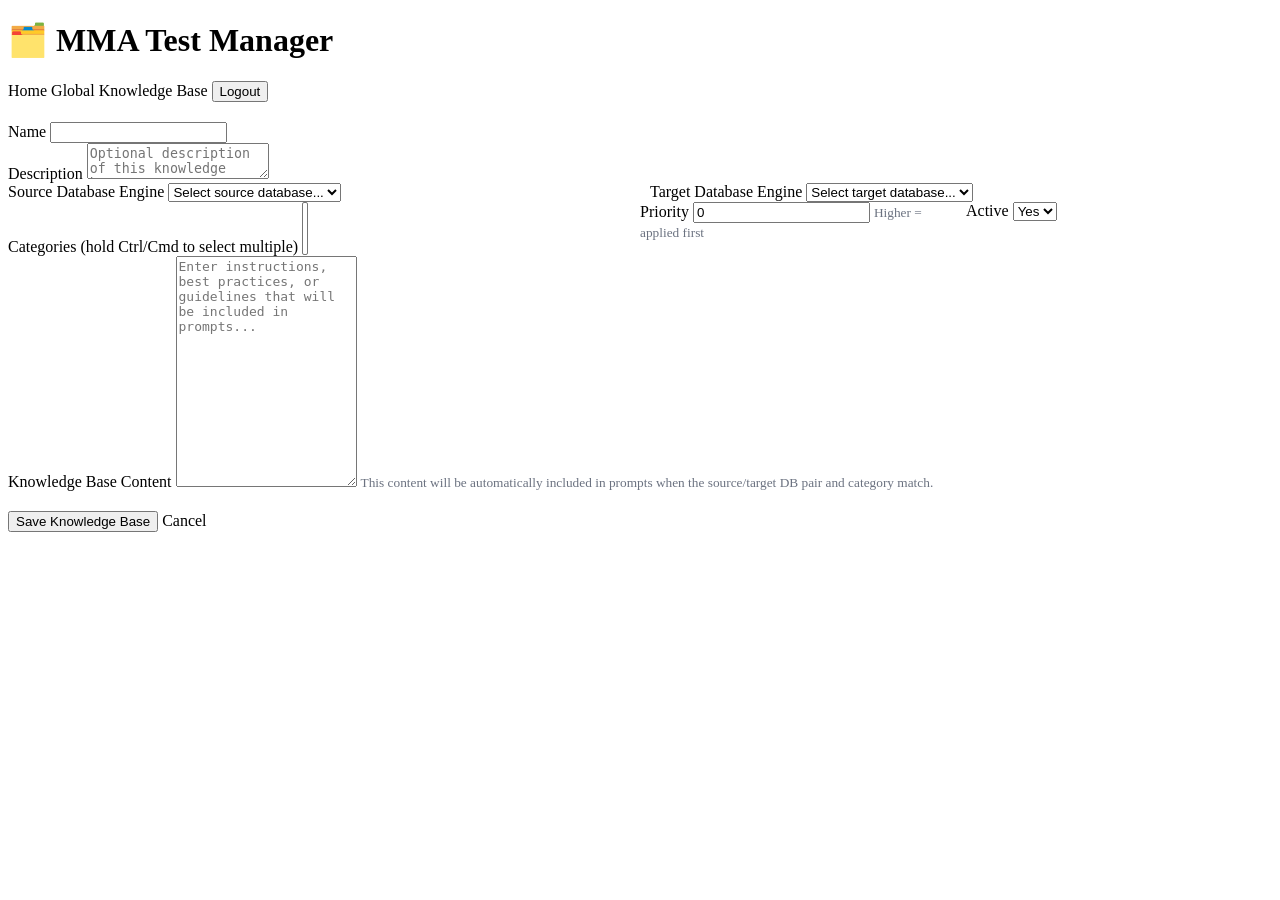
<file: mma-test-manager/src/main/resources/templates/knowledge-base/form.html>
<!DOCTYPE html>
<html xmlns:th="http://www.thymeleaf.org">
<head>
    <meta charset="UTF-8">
    <meta name="viewport" content="width=device-width, initial-scale=1.0">
    <title th:text="${kb.id == null ? 'Add Knowledge Base' : 'Edit Knowledge Base'}"></title>
    <link rel="stylesheet" th:href="@{/css/style.css}">
</head>
<body>
    <div class="header">
        <div class="header-content">
            <h1>🗂️ MMA Test Manager</h1>
            <div class="header-nav">
                <a th:href="@{/}" class="btn btn-secondary btn-sm">Home</a>
                <a th:href="@{/knowledge-base}" class="btn btn-secondary btn-sm">Global Knowledge Base</a>
                <form method="post" th:action="@{/logout}" style="display: inline;">
                    <button type="submit" class="btn btn-secondary btn-sm">Logout</button>
                </form>
            </div>
        </div>
    </div>

    <div class="container">
        <div class="card">
            <div class="card-header">
                <h2 th:text="${kb.id == null ? '➕ Add Knowledge Base' : '✏️ Edit Knowledge Base'}"></h2>
            </div>
            
            <form th:action="@{/knowledge-base/save}" th:object="${kb}" method="post">
                <input type="hidden" th:field="*{id}">
                <input type="hidden" th:field="*{createdAt}">
                
                <div class="form-group">
                    <label>Name</label>
                    <input type="text" class="form-control" th:field="*{name}" required>
                </div>
                
                <div class="form-group">
                    <label>Description</label>
                    <textarea class="form-control" th:field="*{description}" rows="2" 
                              placeholder="Optional description of this knowledge base"></textarea>
                </div>
                
                <div style="display: grid; grid-template-columns: 1fr 1fr; gap: 20px;">
                    <div class="form-group">
                        <label>Source Database Engine</label>
                        <select class="form-control" th:field="*{sourceDbEngine}" required>
                            <option value="">Select source database...</option>
                            <option value="oracle">Oracle</option>
                            <option value="sqlserver">SQL Server</option>
                            <option value="mysql">MySQL</option>
                            <option value="postgres">PostgreSQL</option>
                        </select>
                    </div>
                    
                    <div class="form-group">
                        <label>Target Database Engine</label>
                        <select class="form-control" th:field="*{targetDbEngine}" required>
                            <option value="">Select target database...</option>
                            <option value="postgres">PostgreSQL</option>
                            <option value="mysql">MySQL</option>
                            <option value="oracle">Oracle</option>
                            <option value="sqlserver">SQL Server</option>
                        </select>
                    </div>
                </div>
                
                <div style="display: grid; grid-template-columns: 2fr 1fr 1fr; gap: 20px;">
                    <div class="form-group">
                        <label>Categories (hold Ctrl/Cmd to select multiple)</label>
                        <select class="form-control" multiple size="3" name="categories" required 
                                style="height: auto;">
                            <option th:each="cat : ${ {'DDL_CONVERSION', 'UNIT_TEST', 'COMPARISON_TEST'} }"
                                    th:value="${cat}"
                                    th:text="${cat}"
                                    th:selected="${kb.categories != null && kb.categories.contains(cat)}">
                            </option>
                        </select>
                    </div>
                    
                    <div class="form-group">
                        <label>Priority</label>
                        <input type="number" class="form-control" th:field="*{priority}" value="0">
                        <small style="color: #6b7280;">Higher = applied first</small>
                    </div>
                    
                    <div class="form-group">
                        <label>Active</label>
                        <select class="form-control" th:field="*{active}">
                            <option value="true">Yes</option>
                            <option value="false">No</option>
                        </select>
                    </div>
                </div>
                
                <div class="form-group">
                    <label>Knowledge Base Content</label>
                    <textarea class="form-control" th:field="*{content}" rows="15" required 
                              placeholder="Enter instructions, best practices, or guidelines that will be included in prompts..."
                              style="font-family: monospace; font-size: 13px;"></textarea>
                    <small style="color: #6b7280;">
                        This content will be automatically included in prompts when the source/target DB pair and category match.
                    </small>
                </div>
                
                <div style="margin-top: 20px;">
                    <button type="submit" class="btn btn-primary">Save Knowledge Base</button>
                    <a th:href="@{/knowledge-base}" class="btn btn-secondary">Cancel</a>
                </div>
            </form>
        </div>
    </div>
</body>
</html>
</file>
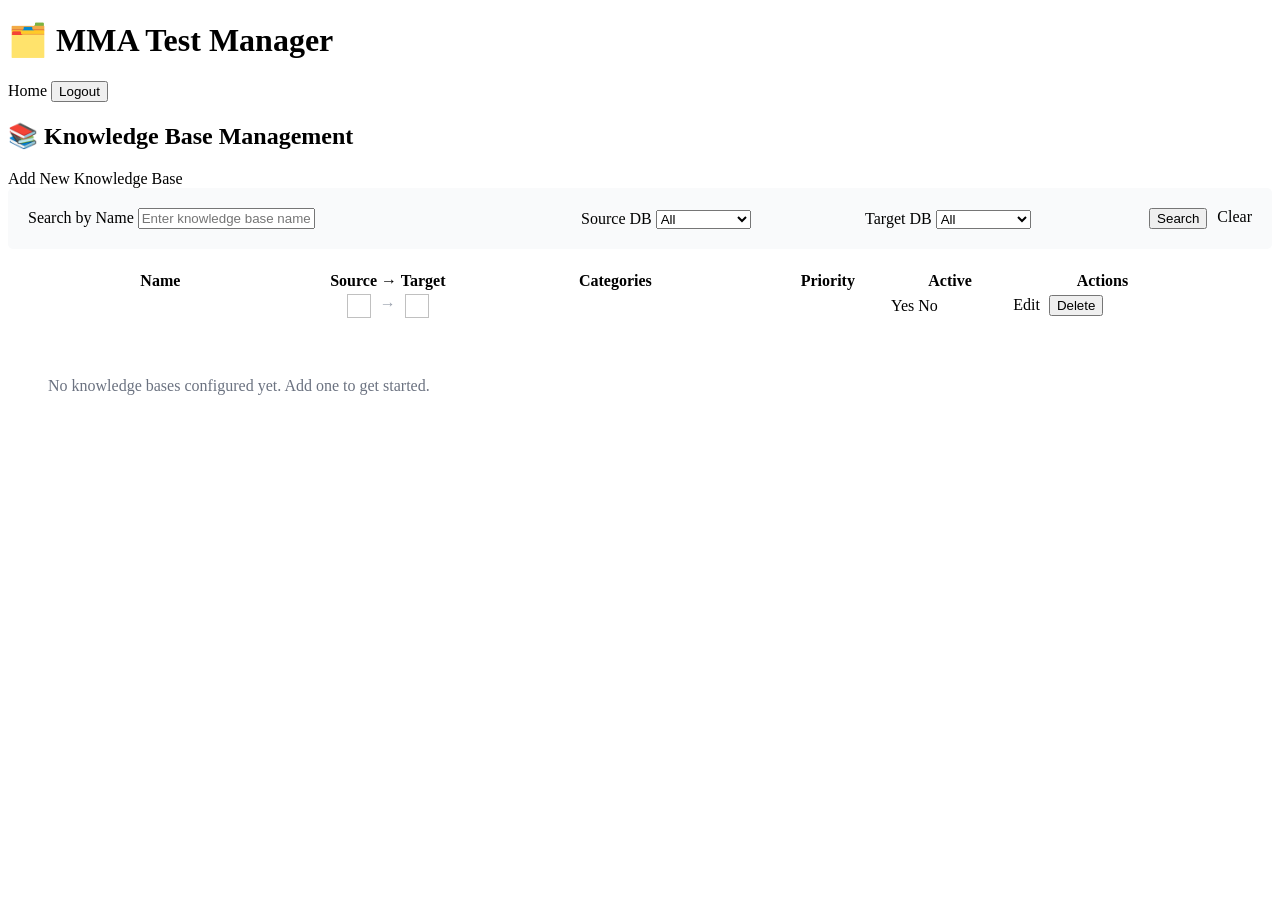
<file: mma-test-manager/src/main/resources/templates/knowledge-base/list.html>
<!DOCTYPE html>
<html xmlns:th="http://www.thymeleaf.org">
<head>
    <meta charset="UTF-8">
    <meta name="viewport" content="width=device-width, initial-scale=1.0">
    <title>Knowledge Base Management</title>
    <link rel="stylesheet" th:href="@{/css/style.css}">
</head>
<body>
    <div class="header">
        <div class="header-content">
            <h1>🗂️ MMA Test Manager</h1>
            <div class="header-nav">
                <a th:href="@{/}" class="btn btn-secondary btn-sm">Home</a>
                <form method="post" th:action="@{/logout}" style="display: inline;">
                    <button type="submit" class="btn btn-secondary btn-sm">Logout</button>
                </form>
            </div>
        </div>
    </div>

    <div class="container">
        <div class="card">
            <div class="card-header flex-between">
                <h2>📚 Knowledge Base Management</h2>
                <a th:href="@{/knowledge-base/new}" class="btn btn-primary">Add New Knowledge Base</a>
            </div>
            
            <!-- Search and Filter Form -->
            <form method="get" th:action="@{/knowledge-base}" style="margin-bottom: 20px; padding: 20px; background: #f9fafb; border-radius: 5px;">
                <div style="display: grid; grid-template-columns: 2fr 1fr 1fr auto; gap: 15px; align-items: end;">
                    <div class="form-group" style="margin-bottom: 0;">
                        <label>Search by Name</label>
                        <input type="text" name="search" class="form-control" 
                               th:value="${search}" placeholder="Enter knowledge base name...">
                    </div>
                    <div class="form-group" style="margin-bottom: 0;">
                        <label>Source DB</label>
                        <select name="sourceDb" class="form-control">
                            <option value="">All</option>
                            <option value="oracle" th:selected="${sourceDb == 'oracle'}">Oracle</option>
                            <option value="sqlserver" th:selected="${sourceDb == 'sqlserver'}">SQL Server</option>
                            <option value="mysql" th:selected="${sourceDb == 'mysql'}">MySQL</option>
                            <option value="postgres" th:selected="${sourceDb == 'postgres'}">PostgreSQL</option>
                        </select>
                    </div>
                    <div class="form-group" style="margin-bottom: 0;">
                        <label>Target DB</label>
                        <select name="targetDb" class="form-control">
                            <option value="">All</option>
                            <option value="postgres" th:selected="${targetDb == 'postgres'}">PostgreSQL</option>
                            <option value="mysql" th:selected="${targetDb == 'mysql'}">MySQL</option>
                            <option value="oracle" th:selected="${targetDb == 'oracle'}">Oracle</option>
                            <option value="sqlserver" th:selected="${targetDb == 'sqlserver'}">SQL Server</option>
                        </select>
                    </div>
                    <div style="display: flex; gap: 10px;">
                        <button type="submit" class="btn btn-primary">Search</button>
                        <a th:href="@{/knowledge-base}" class="btn btn-secondary">Clear</a>
                    </div>
                </div>
            </form>
            
            <div class="table-container" th:if="${knowledgeBases != null and !knowledgeBases.isEmpty()}">
                <table>
                    <thead>
                        <tr>
                            <th style="width: 20%;">Name</th>
                            <th style="width: 10%;">Source → Target</th>
                            <th style="width: 20%;">Categories</th>
                            <th style="width: 8%;">Priority</th>
                            <th style="width: 8%;">Active</th>
                            <th style="width: 12%;">Actions</th>
                        </tr>
                    </thead>
                    <tbody>
                        <tr th:each="kb : ${knowledgeBases}">
                            <td><strong th:text="${kb.name}"></strong></td>
                            <td style="white-space: nowrap; text-align: center;">
                                <img th:src="@{/images/{engine}.png(engine=${#strings.toLowerCase(kb.sourceDbEngine)})}"
                                     th:alt="${kb.sourceDbEngine}"
                                     style="width: 24px; height: 24px; vertical-align: middle;"
                                     th:title="${kb.sourceDbEngine}">
                                <span style="color: #9ca3af; margin: 0 5px;">→</span>
                                <img th:src="@{/images/{engine}.png(engine=${#strings.toLowerCase(kb.targetDbEngine)})}"
                                     th:alt="${kb.targetDbEngine}"
                                     style="width: 24px; height: 24px; vertical-align: middle;"
                                     th:title="${kb.targetDbEngine}">
                            </td>
                            <td>
                                <span th:each="cat, iterStat : ${kb.categories}" 
                                      class="badge badge-info" 
                                      style="margin-right: 5px;"
                                      th:text="${cat}"></span>
                            </td>
                            <td th:text="${kb.priority}"></td>
                            <td>
                                <span class="badge badge-success" th:if="${kb.active}">Yes</span>
                                <span class="badge badge-danger" th:unless="${kb.active}">No</span>
                            </td>
                            <td>
                                <a th:href="@{/knowledge-base/edit/{id}(id=${kb.id})}" class="btn btn-warning btn-sm" style="margin-right: 5px;">Edit</a>
                                <form th:action="@{/knowledge-base/delete/{id}(id=${kb.id})}" method="post" style="display:inline;">
                                    <button type="submit" class="btn btn-danger btn-sm" onclick="return confirm('Delete this knowledge base?')">Delete</button>
                                </form>
                            </td>
                        </tr>
                    </tbody>
                </table>
            </div>
            <p th:if="${knowledgeBases == null or knowledgeBases.isEmpty()}" class="text-center" style="padding: 40px; color: #6b7280;">
                No knowledge bases configured yet. Add one to get started.
            </p>
        </div>
    </div>
</body>
</html>
</file>
